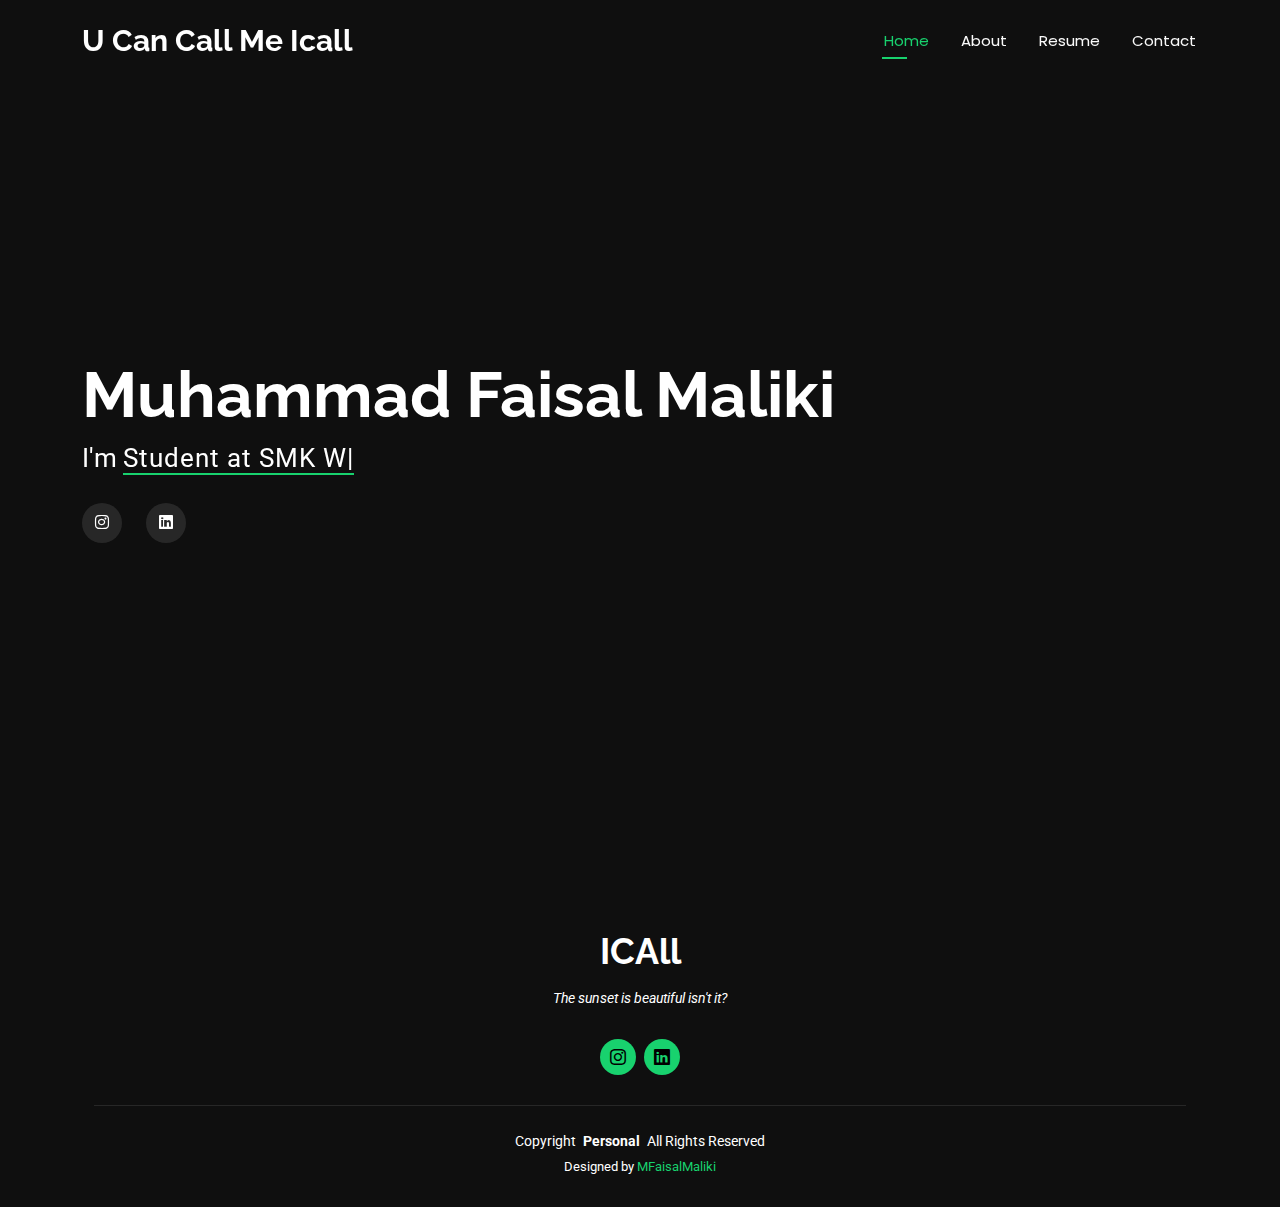
<file: index.html>
<!DOCTYPE html>
<html lang="en">

<head>
  <meta charset="utf-8">
  <meta content="width=device-width, initial-scale=1.0" name="viewport">
  <title>U Can Call Me Ical</title>
  <meta name="description" content="">
  <meta name="keywords" content="">

  <!-- Favicons -->
  <link href="assets/img/favicon.png" rel="icon">
  <link href="assets/img/apple-touch-icon.png" rel="apple-touch-icon">

  <!-- Fonts -->
  <link href="https://fonts.googleapis.com" rel="preconnect">
  <link href="https://fonts.gstatic.com" rel="preconnect" crossorigin>
  <link href="https://fonts.googleapis.com/css2?family=Roboto:ital,wght@0,100;0,300;0,400;0,500;0,700;0,900;1,100;1,300;1,400;1,500;1,700;1,900&family=Poppins:ital,wght@0,100;0,200;0,300;0,400;0,500;0,600;0,700;0,800;0,900;1,100;1,200;1,300;1,400;1,500;1,600;1,700;1,800;1,900&family=Raleway:ital,wght@0,100;0,200;0,300;0,400;0,500;0,600;0,700;0,800;0,900;1,100;1,200;1,300;1,400;1,500;1,600;1,700;1,800;1,900&display=swap" rel="stylesheet">

  <!-- Vendor CSS Files -->
  <link href="assets/vendor/bootstrap/css/bootstrap.min.css" rel="stylesheet">
  <link href="assets/vendor/bootstrap-icons/bootstrap-icons.css" rel="stylesheet">
  <link href="assets/vendor/aos/aos.css" rel="stylesheet">
  <link href="assets/vendor/swiper/swiper-bundle.min.css" rel="stylesheet">
  <link href="assets/vendor/glightbox/css/glightbox.min.css" rel="stylesheet">

  <!-- Main CSS File -->
  <link href="assets/css/main.css" rel="stylesheet">

  <!-- =======================================================
  * Template Name: Personal
  * Template URL: https://bootstrapmade.com/personal-free-resume-bootstrap-template/
  * Updated: Nov 04 2024 with Bootstrap v5.3.3
  * Author: BootstrapMade.com
  * License: https://bootstrapmade.com/license/
  ======================================================== -->
</head>

<body class="index-page">

  <header id="header" class="header d-flex align-items-center fixed-top">
    <div class="container-fluid container-xl position-relative d-flex align-items-center justify-content-between">

      <a href="index.html" class="logo d-flex align-items-center">
        <!-- Uncomment the line below if you also wish to use an image logo -->
        <!-- <img src="assets/img/logo.png" alt=""> -->
        <h1 class="sitename">U Can Call Me Icall</h1>
      </a>

      <nav id="navmenu" class="navmenu">
        <ul>
          <li><a href="index.html" class="active">Home</a></li>
          <li><a href="about.html">About</a></li>
          <li><a href="resume.html">Resume</a></li>
          <li><a href="contact.html">Contact</a></li>
        </ul>
        <i class="mobile-nav-toggle d-xl-none bi bi-list"></i>
      </nav>

    </div>
  </header>

  <main class="main">

    <!-- Hero Section -->
    <section id="hero" class="hero section dark-background">

      <div class="container" data-aos="zoom-out" data-aos-delay="100">
        <h2>Muhammad Faisal Maliki</h2>
        <p>I'm <span class="typed" data-typed-items="Designer, Developer, Freelancer, Student at SMK Wikrama Bogor, Progammer,">Student at SMK Wikrama Bogor</span><span class="typed-cursor typed-cursor--blink"></span></p>
        <div class="social-links">
          <a href="https://www.instagram.com/ical.malek/"><i class="bi bi-instagram"></i></a>
          <a href="#"><i class="bi bi-linkedin"></i></a>
        </div>
      </div>

    </section><!-- /Hero Section -->

  </main>

  <footer id="footer" class="footer dark-background">
    <div class="container">
      <h3 class="sitename">ICAll</h3>
      <p>The sunset is beautiful isn't it?</p>
      <div class="social-links d-flex justify-content-center">
        <a href="https://www.instagram.com/ical.malek/"><i class="bi bi-instagram"></i></a>
        <a href=""><i class="bi bi-linkedin"></i></a>
      </div>
      <div class="container">
        <div class="copyright">
          <span>Copyright</span> <strong class="px-1 sitename">Personal</strong> <span>All Rights Reserved</span>
        </div>
        <div class="credits">
          <!-- All the links in the footer should remain intact. -->
          <!-- You can delete the links only if you've purchased the pro version. -->
          <!-- Licensing information: https://bootstrapmade.com/license/ -->
          <!-- Purchase the pro version with working PHP/AJAX contact form: [buy-url] -->
          Designed by <a href="https://bootstrapmade.com/">MFaisalMaliki</a>
        </div>
      </div>
    </div>
  </footer>

  <!-- Scroll Top -->
  <a href="#" id="scroll-top" class="scroll-top d-flex align-items-center justify-content-center"><i class="bi bi-arrow-up-short"></i></a>

  <!-- Preloader -->
  <div id="preloader"></div>

  <!-- Vendor JS Files -->
  <script src="assets/vendor/bootstrap/js/bootstrap.bundle.min.js"></script>
  <script src="assets/vendor/php-email-form/validate.js"></script>
  <script src="assets/vendor/aos/aos.js"></script>
  <script src="assets/vendor/typed.js/typed.umd.js"></script>
  <script src="assets/vendor/purecounter/purecounter_vanilla.js"></script>
  <script src="assets/vendor/waypoints/noframework.waypoints.js"></script>
  <script src="assets/vendor/swiper/swiper-bundle.min.js"></script>
  <script src="assets/vendor/glightbox/js/glightbox.min.js"></script>
  <script src="assets/vendor/imagesloaded/imagesloaded.pkgd.min.js"></script>
  <script src="assets/vendor/isotope-layout/isotope.pkgd.min.js"></script>

  <!-- Main JS File -->
  <script src="assets/js/main.js"></script>

</body>

</html>
</file>
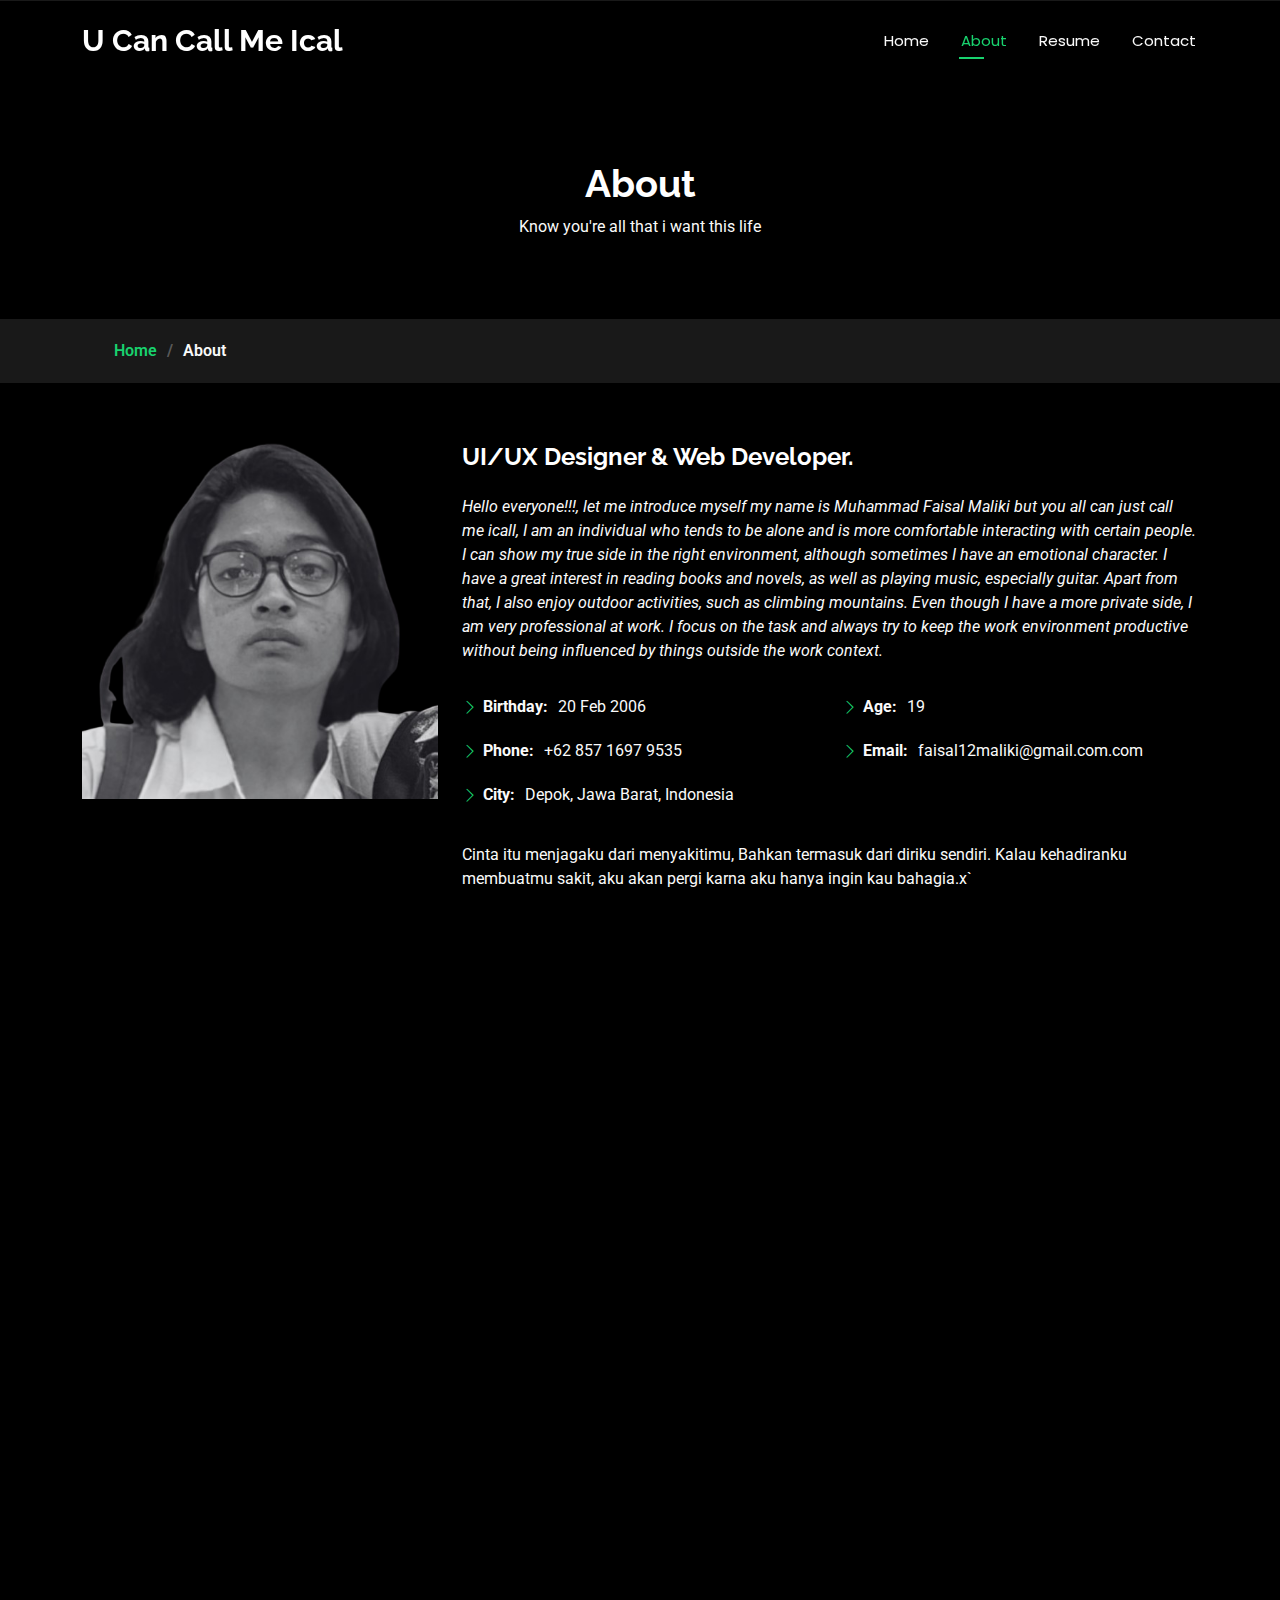
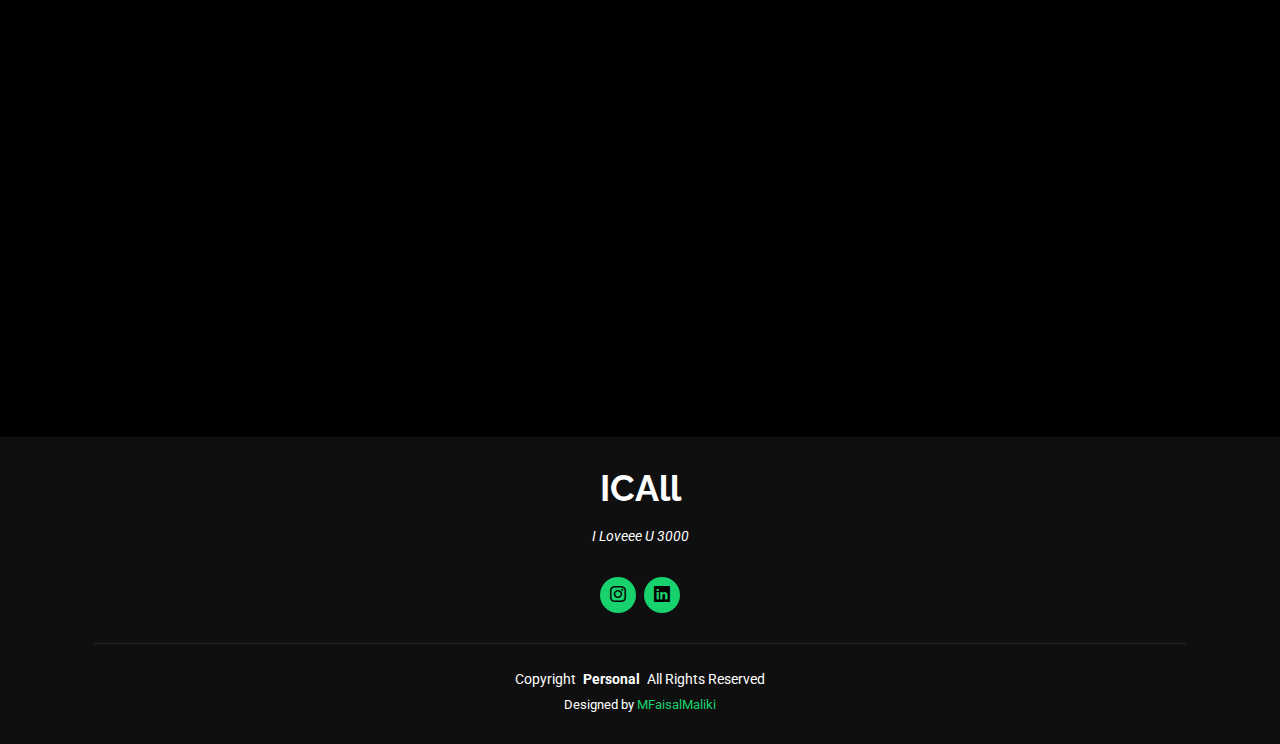
<file: about.html>
<!DOCTYPE html>
<html lang="en">

<head>
  <meta charset="utf-8">
  <meta content="width=device-width, initial-scale=1.0" name="viewport">
  <title>U Can Call Me Ical</title>
  <meta name="description" content="">
  <meta name="keywords" content="">

  <!-- Favicons -->
  <link href="assets/img/favicon.png" rel="icon">
  <link href="assets/img/apple-touch-icon.png" rel="apple-touch-icon">

  <!-- Fonts -->
  <link href="https://fonts.googleapis.com" rel="preconnect">
  <link href="https://fonts.gstatic.com" rel="preconnect" crossorigin>
  <link href="https://fonts.googleapis.com/css2?family=Roboto:ital,wght@0,100;0,300;0,400;0,500;0,700;0,900;1,100;1,300;1,400;1,500;1,700;1,900&family=Poppins:ital,wght@0,100;0,200;0,300;0,400;0,500;0,600;0,700;0,800;0,900;1,100;1,200;1,300;1,400;1,500;1,600;1,700;1,800;1,900&family=Raleway:ital,wght@0,100;0,200;0,300;0,400;0,500;0,600;0,700;0,800;0,900;1,100;1,200;1,300;1,400;1,500;1,600;1,700;1,800;1,900&display=swap" rel="stylesheet">

  <!-- Vendor CSS Files -->
  <link href="assets/vendor/bootstrap/css/bootstrap.min.css" rel="stylesheet">
  <link href="assets/vendor/bootstrap-icons/bootstrap-icons.css" rel="stylesheet">
  <link href="assets/vendor/aos/aos.css" rel="stylesheet">
  <link href="assets/vendor/swiper/swiper-bundle.min.css" rel="stylesheet">
  <link href="assets/vendor/glightbox/css/glightbox.min.css" rel="stylesheet">

  <!-- Main CSS File -->
  <link href="assets/css/main.css" rel="stylesheet">

  <!-- =======================================================
  * Template Name: Personal
  * Template URL: https://bootstrapmade.com/personal-free-resume-bootstrap-template/
  * Updated: Nov 04 2024 with Bootstrap v5.3.3
  * Author: BootstrapMade.com
  * License: https://bootstrapmade.com/license/
  ======================================================== -->
</head>

<body class="about-page">

  <header id="header" class="header d-flex align-items-center fixed-top">
    <div class="container-fluid container-xl position-relative d-flex align-items-center justify-content-between">

      <a href="index.html" class="logo d-flex align-items-center">
        <!-- Uncomment the line below if you also wish to use an image logo -->
        <!-- <img src="assets/img/logo.png" alt=""> -->
        <h1 class="sitename">U Can Call Me Ical</h1>
      </a>

      <nav id="navmenu" class="navmenu">
        <ul>
          <li><a href="index.html">Home</a></li>
          <li><a href="about.html" class="active">About</a></li>
          <li><a href="resume.html">Resume</a></li>
          <li><a href="contact.html">Contact</a></li>
        </ul>
        <i class="mobile-nav-toggle d-xl-none bi bi-list"></i>
      </nav>

    </div>
  </header>

  <main class="main">

    <!-- Page Title -->
    <div class="page-title" data-aos="fade">
      <div class="heading">
        <div class="container">
          <div class="row d-flex justify-content-center text-center">
            <div class="col-lg-8">
              <h1>About</h1>
              <p class="mb-0">Know you're all that i want this life</p>
            </div>
          </div>
        </div>
      </div>
      <nav class="breadcrumbs">
        <div class="container">
          <ol>
            <li><a href="index.html">Home</a></li>
            <li class="current">About</li>
          </ol>
        </div>
      </nav>
    </div><!-- End Page Title -->

    <!-- About Section -->
    <section id="about" class="about section">

      <div class="container" data-aos="fade-up" data-aos-delay="100">

        <div class="row gy-4 justify-content-center">
          <div class="col-lg-4">
            <img src="assets/img/apusical (2).png" class="img-fluid" alt="">
          </div>
          <div class="col-lg-8 content">
            <h2>UI/UX Designer &amp; Web Developer.</h2>
            <p class="fst-italic py-3">
              Hello everyone!!!, let me introduce myself my name is Muhammad Faisal Maliki but you all can just call me icall, I am an individual who tends to be alone and is more comfortable interacting with certain people. I can show my true side in the right environment, although sometimes I have an emotional character. I have a great interest in reading books and novels, as well as playing music, especially guitar. Apart from that, I also enjoy outdoor activities, such as climbing mountains.
              Even though I have a more private side, I am very professional at work. I focus on the task and always try to keep the work environment productive without being influenced by things outside the work context.
            </p>
            <div class="row">
              <div class="col-lg-6">
                <ul>
                  <li><i class="bi bi-chevron-right"></i> <strong>Birthday:</strong> <span>20 Feb 2006</span></li>
                  <li><i class="bi bi-chevron-right"></i> <strong>Phone:</strong> <span>+62 857 1697 9535</span></li>
                  <li><i class="bi bi-chevron-right"></i> <strong>City:</strong> <span>Depok, Jawa Barat, Indonesia</span></li>
                </ul>
              </div>
              <div class="col-lg-6">
                <ul>
                  <li><i class="bi bi-chevron-right"></i> <strong>Age:</strong> <span>19</span></li>
                  <li><i class="bi bi-chevron-right"></i> <strong>Email:</strong> <span>faisal12maliki@gmail.com.com</span></li>
                </ul>
              </div>
            </div>
            <p class="py-3">
              Cinta itu menjagaku dari menyakitimu, Bahkan termasuk dari diriku sendiri. Kalau kehadiranku membuatmu sakit, aku akan pergi karna aku hanya ingin kau bahagia.x`
            </p>
          </div>
        </div>

      </div>

    </section><!-- /About Section -->

    <!-- Stats Section -->
    <section id="stats" class="stats section">

      <div class="container" data-aos="fade-up" data-aos-delay="100">

        <div class="row gy-4">

          <!-- <div class="col-lg-3 col-md-6 d-flex flex-column align-items-center">
            <i class="bi bi-emoji-smile"></i>
            <div class="stats-item">
              <span data-purecounter-start="0" data-purecounter-end="232" data-purecounter-duration="1" class="purecounter"></span>
              <p>Happy Clients</p>
            </div>
          </div>End Stats Item -->

          <!-- <div class="col-lg-3 col-md-6 d-flex flex-column align-items-center">
            <i class="bi bi-journal-richtext"></i>
            <div class="stats-item">
              <span data-purecounter-start="0" data-purecounter-end="521" data-purecounter-duration="1" class="purecounter"></span>
              <p>Projects</p>
            </div>
          </div>End Stats Item -->

          <!-- <div class="col-lg-3 col-md-6 d-flex flex-column align-items-center">
            <i class="bi bi-headset"></i>
            <div class="stats-item">
              <span data-purecounter-start="0" data-purecounter-end="1463" data-purecounter-duration="1" class="purecounter"></span>
              <p>Hours Of Support</p>
            </div>
          </div>End Stats Item -->

          <!-- <div class="col-lg-3 col-md-6 d-flex flex-column align-items-center">
            <i class="bi bi-people"></i>
            <div class="stats-item">
              <span data-purecounter-start="0" data-purecounter-end="15" data-purecounter-duration="1" class="purecounter"></span>
              <p>Hard Workers</p>
            </div>
          </div>End Stats Item -->
        </div>

      </div>

    </section><!-- /Stats Section -->

    <!-- Skills Section -->
    <section id="skills" class="skills section">

      <!-- Section Title -->
      <div class="container section-title" data-aos="fade-up">
        <h2>Skills</h2>
        <div><span>My</span> <span class="description-title">Skills</span></div>
      </div><!-- End Section Title -->

      <div class="container" data-aos="fade-up" data-aos-delay="100">

        <div class="row skills-content skills-animation">

          <div class="col-lg-6">

            <div class="progress">
              <span class="skill"><span>HTML</span> <i class="val">100%</i></span>
              <div class="progress-bar-wrap">
                <div class="progress-bar" role="progressbar" aria-valuenow="100" aria-valuemin="0" aria-valuemax="100"></div>
              </div>
            </div><!-- End Skills Item -->

            <div class="progress">
              <span class="skill"><span>CSS</span> <i class="val">95%</i></span>
              <div class="progress-bar-wrap">
                <div class="progress-bar" role="progressbar" aria-valuenow="90" aria-valuemin="0" aria-valuemax="100"></div>
              </div>
            </div><!-- End Skills Item -->

            <div class="progress">
              <span class="skill"><span>JavaScript</span> <i class="val">70%</i></span>
              <div class="progress-bar-wrap">
                <div class="progress-bar" role="progressbar" aria-valuenow="75" aria-valuemin="0" aria-valuemax="100"></div>
              </div>
            </div><!-- End Skills Item -->

          </div>

          <div class="col-lg-6">

            <div class="progress">
              <span class="skill"><span>Design</span> <i class="val">75%</i></span>
              <div class="progress-bar-wrap">
                <div class="progress-bar" role="progressbar" aria-valuenow="80" aria-valuemin="0" aria-valuemax="100"></div>
              </div>
            </div><!-- End Skills Item -->

            <div class="progress">
              <span class="skill"><span>PHP</span> <i class="val">80%</i></span>
              <div class="progress-bar-wrap">
                <div class="progress-bar" role="progressbar" aria-valuenow="90" aria-valuemin="0" aria-valuemax="100"></div>
              </div>
            </div><!-- End Skills Item -->

            <div class="progress">
              <span class="skill"><span>Laravel</span> <i class="val">65%</i></span>
              <div class="progress-bar-wrap">
                <div class="progress-bar" role="progressbar" aria-valuenow="55" aria-valuemin="0" aria-valuemax="100"></div>
              </div>
            </div><!-- End Skills Item -->

          </div>

        </div>

      </div>

    </section><!-- /Skills Section -->

    <!-- Interests Section -->
    <section id="interests" class="interests section">

      <!-- Section Title -->
      <div class="container section-title" data-aos="fade-up">
        <h2>Features</h2>
        <div><span>I'm</span> <span class="description-title">interested in</span></div>
      </div><!-- End Section Title -->

      <div class="container">

        <div class="row gy-4">

          <!-- <div class="col-lg-3 col-md-4" data-aos="fade-up" data-aos-delay="100">
            <div class="features-item">
              <i class="bi bi-eye" style="color: #ffbb2c;"></i>
              <h3><a href="" class="stretched-link">Lorem Ipsum</a></h3>
            </div>
          </div>End Feature Item -->

          <div class="col-lg-3 col-md-4" data-aos="fade-up" data-aos-delay="200">
            <div class="features-item">
              <i class="bi bi-infinity" style="color: #5578ff;"></i>
              <h3><a href="" class="stretched-link">Sleeping</a></h3>
            </div>
          </div><!-- End Feature Item -->

          <div class="col-lg-3 col-md-4" data-aos="fade-up" data-aos-delay="300">
            <div class="features-item">
              <i class="bi bi-mortarboard" style="color: #e80368;"></i>
              <h3><a href="" class="stretched-link">Read Books</a></h3>
            </div>
          </div><!-- End Feature Item -->

          <!-- <div class="col-lg-3 col-md-4" data-aos="fade-up" data-aos-delay="400">
            <div class="features-item">
              <i class="bi bi-nut" style="color: #e361ff;"></i>
              <h3><a href="" class="stretched-link">Magni Dolores</a></h3>
            </div>
          </div>End Feature Item -->

          <div class="col-lg-3 col-md-4" data-aos="fade-up" data-aos-delay="500">
            <div class="features-item">
              <i class="bi bi-shuffle" style="color: #47aeff;"></i>
              <h3><a href="" class="stretched-link">Problem Solving</a></h3>
            </div>
          </div><!-- End Feature Item -->

          <div class="col-lg-3 col-md-4" data-aos="fade-up" data-aos-delay="600">
            <div class="features-item">
              <i class="bi bi-star" style="color: #ffa76e;"></i>
              <h3><a href="" class="stretched-link">Make Poetry</a></h3>
            </div>
          </div><!-- End Feature Item -->

          <div class="col-lg-3 col-md-4" data-aos="fade-up" data-aos-delay="700">
            <div class="features-item">
              <i class="bi bi-x-diamond" style="color: #11dbcf;"></i>
              <h3><a href="" class="stretched-link">Alone</a></h3>
            </div>
          </div><!-- End Feature Item -->

          <div class="col-lg-3 col-md-4" data-aos="fade-up" data-aos-delay="800">
            <div class="features-item">
              <i class="bi bi-camera-video" style="color: #4233ff;"></i>
              <h3><a href="" class="stretched-link">listening to music</a></h3>
            </div>
          </div><!-- End Feature Item -->

          <div class="col-lg-3 col-md-4" data-aos="fade-up" data-aos-delay="900">
            <div class="features-item">
              <i class="bi bi-command" style="color: #b2904f;"></i>
              <h3><a href="" class="stretched-link">Playing Games</a></h3>
            </div>
          </div><!-- End Feature Item -->

          <div class="col-lg-3 col-md-4" data-aos="fade-up" data-aos-delay="1000">
            <div class="features-item">
              <i class="bi bi-dribbble" style="color: #b20969;"></i>
              <h3><a href="" class="stretched-link">Sport</a></h3>
            </div>
          </div><!-- End Feature Item -->

          <!-- <div class="col-lg-3 col-md-4" data-aos="fade-up" data-aos-delay="1100">
            <div class="features-item">
              <i class="bi bi-activity" style="color: #ff5828;"></i>
              <h3><a href="" class="stretched-link">Verdo Park</a></h3>
            </div>
          </div>End Feature Item -->

          <!-- <div class="col-lg-3 col-md-4" data-aos="fade-up" data-aos-delay="1200">
            <div class="features-item">
              <i class="bi bi-brightness-high" style="color: #29cc61;"></i>
              <h3><a href="" class="stretched-link">Flavor Nivelanda</a></h3>
            </div>
          </div>End Feature Item -->

        </div>

      </div>

    </section><!-- /Interests Section -->

    <!-- Testimonials Section -->
    <section id="testimonials" class="testimonials section">

      <!-- Section Title -->
      <!-- <div class="container section-title" data-aos="fade-up">
        <h2>Testimonials</h2>
        <div><span>Check my</span> <span class="description-title">Testimonials</span></div>
      </div>End Section Title -->

      <div class="container" data-aos="fade-up" data-aos-delay="100">

        <div class="swiper init-swiper" data-speed="600" data-delay="5000">
          <script type="application/json" class="swiper-config">
            {
              "loop": true,
              "speed": 600,
              "autoplay": {
                "delay": 5000
              },
              "slidesPerView": "auto",
              "pagination": {
                "el": ".swiper-pagination",
                "type": "bullets",
                "clickable": true
              },
              "breakpoints": {
                "320": {
                  "slidesPerView": 1,
                  "spaceBetween": 40
                },
                "1200": {
                  "slidesPerView": 3,
                  "spaceBetween": 20
                }
              }
            }
          </script>
          <div class="swiper-wrapper">

            <!-- <div class="swiper-slide">
              <div class="testimonial-item" "="">
            <p>
              <i class=" bi bi-quote quote-icon-left"></i>
                <span>Proin iaculis purus consequat sem cure digni ssim donec porttitora entum suscipit rhoncus. Accusantium quam, ultricies eget id, aliquam eget nibh et. Maecen aliquam, risus at semper.</span>
                <i class="bi bi-quote quote-icon-right"></i>
                </p>
                <img src="assets/img/testimonials/testimonials-1.jpg" class="testimonial-img" alt="">
                <h3>Saul Goodman</h3>
                <h4>Ceo &amp; Founder</h4>
              </div>
            </div>End testimonial item -->

            <!-- <div class="swiper-slide">
              <div class="testimonial-item">
                <p>
                  <i class="bi bi-quote quote-icon-left"></i>
                  <span>Export tempor illum tamen malis malis eram quae irure esse labore quem cillum quid malis quorum velit fore eram velit sunt aliqua noster fugiat irure amet legam anim culpa.</span>
                  <i class="bi bi-quote quote-icon-right"></i>
                </p>
                <img src="assets/img/testimonials/testimonials-2.jpg" class="testimonial-img" alt="">
                <h3>Sara Wilsson</h3>
                <h4>Designer</h4>
              </div>
            </div>End testimonial item -->

            <!-- <div class="swiper-slide">
              <div class="testimonial-item">
                <p>
                  <i class="bi bi-quote quote-icon-left"></i>
                  <span>Enim nisi quem export duis labore cillum quae magna enim sint quorum nulla quem veniam duis minim tempor labore quem eram duis noster aute amet eram fore quis sint minim.</span>
                  <i class="bi bi-quote quote-icon-right"></i>
                </p>
                <img src="assets/img/testimonials/testimonials-3.jpg" class="testimonial-img" alt="">
                <h3>Jena Karlis</h3>
                <h4>Store Owner</h4>
              </div>
            </div>End testimonial item -->

            <!-- <div class="swiper-slide">
              <div class="testimonial-item">
                <p>
                  <i class="bi bi-quote quote-icon-left"></i>
                  <span>Fugiat enim eram quae cillum dolore dolor amet nulla culpa multos export minim fugiat dolor enim duis veniam ipsum anim magna sunt elit fore quem dolore labore illum veniam.</span>
                  <i class="bi bi-quote quote-icon-right"></i>
                </p>
                <img src="assets/img/testimonials/testimonials-4.jpg" class="testimonial-img" alt="">
                <h3>Matt Brandon</h3>
                <h4>Freelancer</h4>
              </div>
            </div>End testimonial item -->

            <!-- <div class="swiper-slide">
              <div class="testimonial-item">
                <p>
                  <i class="bi bi-quote quote-icon-left"></i>
                  <span>Quis quorum aliqua sint quem legam fore sunt eram irure aliqua veniam tempor noster veniam sunt culpa nulla illum cillum fugiat legam esse veniam culpa fore nisi cillum quid.</span>
                  <i class="bi bi-quote quote-icon-right"></i>
                </p>
                <img src="assets/img/testimonials/testimonials-5.jpg" class="testimonial-img" alt="">
                <h3>John Larson</h3>
                <h4>Entrepreneur</h4>
              </div>
            </div>End testimonial item -->

          </div>
          <div class="swiper-pagination"></div>
        </div>

      </div>

    </section><!-- /Testimonials Section -->

  </main>

  <footer id="footer" class="footer dark-background">
    <div class="container">
      <h3 class="sitename">ICAll</h3>
      <p>I Loveee U 3000</p>
      <div class="social-links d-flex justify-content-center">
        <a href="https://www.instagram.com/ical.malek/"><i class="bi bi-instagram"></i></a>
        <a href=""><i class="bi bi-linkedin"></i></a>
      </div>
      <div class="container">
        <div class="copyright">
          <span>Copyright</span> <strong class="px-1 sitename">Personal</strong> <span>All Rights Reserved</span>
        </div>
        <div class="credits">
          <!-- All the links in the footer should remain intact. -->
          <!-- You can delete the links only if you've purchased the pro version. -->
          <!-- Licensing information: https://bootstrapmade.com/license/ -->
          <!-- Purchase the pro version with working PHP/AJAX contact form: [buy-url] -->
          Designed by <a href="https://bootstrapmade.com/">MFaisalMaliki</a>
        </div>
      </div>
    </div>
  </footer>

  <!-- Scroll Top -->
  <a href="#" id="scroll-top" class="scroll-top d-flex align-items-center justify-content-center"><i class="bi bi-arrow-up-short"></i></a>

  <!-- Preloader -->
  <div id="preloader"></div>

  <!-- Vendor JS Files -->
  <script src="assets/vendor/bootstrap/js/bootstrap.bundle.min.js"></script>
  <script src="assets/vendor/php-email-form/validate.js"></script>
  <script src="assets/vendor/aos/aos.js"></script>
  <script src="assets/vendor/typed.js/typed.umd.js"></script>
  <script src="assets/vendor/purecounter/purecounter_vanilla.js"></script>
  <script src="assets/vendor/waypoints/noframework.waypoints.js"></script>
  <script src="assets/vendor/swiper/swiper-bundle.min.js"></script>
  <script src="assets/vendor/glightbox/js/glightbox.min.js"></script>
  <script src="assets/vendor/imagesloaded/imagesloaded.pkgd.min.js"></script>
  <script src="assets/vendor/isotope-layout/isotope.pkgd.min.js"></script>

  <!-- Main JS File -->
  <script src="assets/js/main.js"></script>

</body>

</html>
</file>
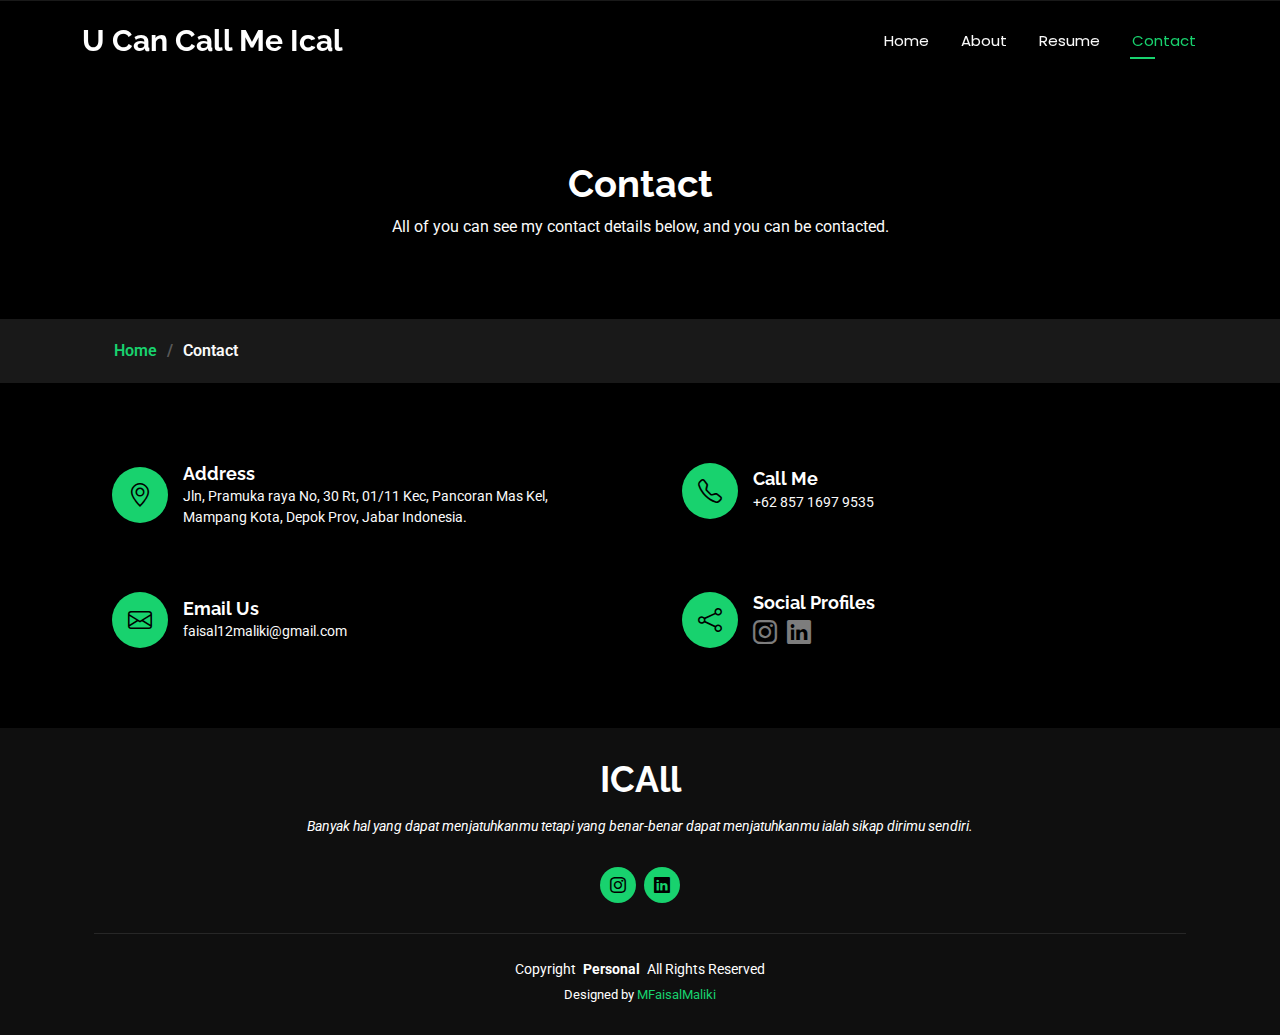
<file: contact.html>
<!DOCTYPE html>
<html lang="en">

<head>
  <meta charset="utf-8">
  <meta content="width=device-width, initial-scale=1.0" name="viewport">
  <title>U Can Call Me Ical</title>
  <meta name="description" content="">
  <meta name="keywords" content="">

  <!-- Favicons -->
  <link href="assets/img/favicon.png" rel="icon">
  <link href="assets/img/apple-touch-icon.png" rel="apple-touch-icon">

  <!-- Fonts -->
  <link href="https://fonts.googleapis.com" rel="preconnect">
  <link href="https://fonts.gstatic.com" rel="preconnect" crossorigin>
  <link href="https://fonts.googleapis.com/css2?family=Roboto:ital,wght@0,100;0,300;0,400;0,500;0,700;0,900;1,100;1,300;1,400;1,500;1,700;1,900&family=Poppins:ital,wght@0,100;0,200;0,300;0,400;0,500;0,600;0,700;0,800;0,900;1,100;1,200;1,300;1,400;1,500;1,600;1,700;1,800;1,900&family=Raleway:ital,wght@0,100;0,200;0,300;0,400;0,500;0,600;0,700;0,800;0,900;1,100;1,200;1,300;1,400;1,500;1,600;1,700;1,800;1,900&display=swap" rel="stylesheet">

  <!-- Vendor CSS Files -->
  <link href="assets/vendor/bootstrap/css/bootstrap.min.css" rel="stylesheet">
  <link href="assets/vendor/bootstrap-icons/bootstrap-icons.css" rel="stylesheet">
  <link href="assets/vendor/aos/aos.css" rel="stylesheet">
  <link href="assets/vendor/swiper/swiper-bundle.min.css" rel="stylesheet">
  <link href="assets/vendor/glightbox/css/glightbox.min.css" rel="stylesheet">

  <!-- Main CSS File -->
  <link href="assets/css/main.css" rel="stylesheet">

  <!-- =======================================================
  * Template Name: Personal
  * Template URL: https://bootstrapmade.com/personal-free-resume-bootstrap-template/
  * Updated: Nov 04 2024 with Bootstrap v5.3.3
  * Author: BootstrapMade.com
  * License: https://bootstrapmade.com/license/
  ======================================================== -->
</head>

<body class="contact-page">

  <header id="header" class="header d-flex align-items-center fixed-top">
    <div class="container-fluid container-xl position-relative d-flex align-items-center justify-content-between">

      <a href="index.html" class="logo d-flex align-items-center">
        <!-- Uncomment the line below if you also wish to use an image logo -->
        <!-- <img src="assets/img/logo.png" alt=""> -->
        <h1 class="sitename">U Can Call Me Ical</h1>
      </a>

      <nav id="navmenu" class="navmenu">
        <ul>
          <li><a href="index.html">Home</a></li>
          <li><a href="about.html">About</a></li>
          <li><a href="resume.html">Resume</a></li>
          <li><a href="contact.html" class="active">Contact</a></li>
        </ul>
        <i class="mobile-nav-toggle d-xl-none bi bi-list"></i>
      </nav>

    </div>
  </header>

  <main class="main">

    <!-- Page Title -->
    <div class="page-title" data-aos="fade">
      <div class="heading">
        <div class="container">
          <div class="row d-flex justify-content-center text-center">
            <div class="col-lg-8">
              <h1>Contact</h1>
              <p class="mb-0">All of you can see my contact details below, and you can be contacted.</p>
            </div>
          </div>
        </div>
      </div>
      <nav class="breadcrumbs">
        <div class="container">
          <ol>
            <li><a href="index.html">Home</a></li>
            <li class="current">Contact</li>
          </ol>
        </div>
      </nav>
    </div><!-- End Page Title -->

    <!-- Contact Section -->
    <section id="contact" class="contact section">

      <div class="container" data-aos="fade-up" data-aos-delay="100">

        <div class="row gy-4">

          <div class="col-md-6">
            <div class="info-item d-flex align-items-center" data-aos="fade-up" data-aos-delay="200">
              <i class="icon bi bi-geo-alt flex-shrink-0"></i>
              <div>
                <h3>Address</h3>
                <p>Jln, Pramuka raya No, 30 Rt, 01/11 Kec, Pancoran Mas Kel, Mampang Kota, Depok Prov, Jabar Indonesia.</p>
              </div>
            </div>
          </div><!-- End Info Item -->

          <div class="col-md-6">
            <div class="info-item d-flex align-items-center" data-aos="fade-up" data-aos-delay="300">
              <i class="icon bi bi-telephone flex-shrink-0"></i>
              <div>
                <h3>Call Me</h3>
                <p>+62 857 1697 9535</p>
              </div>
            </div>
          </div><!-- End Info Item -->

          <div class="col-md-6">
            <div class="info-item d-flex align-items-center" data-aos="fade-up" data-aos-delay="400">
              <i class="icon bi bi-envelope flex-shrink-0"></i>
              <div>
                <h3>Email Us</h3>
                <p>faisal12maliki@gmail.com</p>
              </div>
            </div>
          </div><!-- End Info Item -->

          <div class="col-md-6">
            <div class="info-item d-flex align-items-center" data-aos="fade-up" data-aos-delay="500">
              <i class="icon bi bi-share flex-shrink-0"></i>
              <div>
                <h3>Social Profiles</h3>
                <div class="social-links">
                  <a href="https://www.instagram.com/ical.malek/"><i class="bi bi-instagram"></i></a>
                  <a href="#"><i class="bi bi-linkedin"></i></a>
                </div>
              </div>
            </div>
          </div><!-- End Info Item -->

        </div>

        <!-- <form action="forms/contact.php" method="post" class="php-email-form" data-aos="fade-up" data-aos-delay="600">
          <div class="row gy-4">

            <div class="col-md-6">
              <input type="text" name="name" class="form-control" placeholder="Your Name" required="">
            </div>

            <div class="col-md-6 ">
              <input type="email" class="form-control" name="email" placeholder="Your Email" required="">
            </div>

            <div class="col-md-12">
              <input type="text" class="form-control" name="subject" placeholder="Subject" required="">
            </div>

            <div class="col-md-12">
              <textarea class="form-control" name="message" rows="6" placeholder="Message" required=""></textarea>
            </div> -->

            <!-- <div class="col-md-12 text-center">
              <div class="loading">Loading</div>
              <div class="error-message"></div>
              <div class="sent-message">Your message has been sent. Thank you!</div>

              <button type="submit">Send Message</button>
            </div> -->

          </div>
        </form><!-- End Contact Form -->

      </div>

    </section><!-- /Contact Section -->

  </main>

  <footer id="footer" class="footer dark-background">
    <div class="container">
      <h3 class="sitename">ICAll</h3>
      <p>Banyak hal yang dapat menjatuhkanmu tetapi yang benar-benar dapat menjatuhkanmu ialah sikap dirimu sendiri.</p>
      <div class="social-links d-flex justify-content-center">
        <a href="https://www.instagram.com/ical.malek/"><i class="bi bi-instagram"></i></a>
        <a href=""><i class="bi bi-linkedin"></i></a>
      </div>
      <div class="container">
        <div class="copyright">
          <span>Copyright</span> <strong class="px-1 sitename">Personal</strong> <span>All Rights Reserved</span>
        </div>
        <div class="credits">
          <!-- All the links in the footer should remain intact. -->
          <!-- You can delete the links only if you've purchased the pro version. -->
          <!-- Licensing information: https://bootstrapmade.com/license/ -->
          <!-- Purchase the pro version with working PHP/AJAX contact form: [buy-url] -->
          Designed by <a href="https://bootstrapmade.com/">MFaisalMaliki</a>
        </div>
      </div>
    </div>
  </footer>

  <!-- Scroll Top -->
  <a href="#" id="scroll-top" class="scroll-top d-flex align-items-center justify-content-center"><i class="bi bi-arrow-up-short"></i></a>

  <!-- Preloader -->
  <div id="preloader"></div>

  <!-- Vendor JS Files -->
  <script src="assets/vendor/bootstrap/js/bootstrap.bundle.min.js"></script>
  <script src="assets/vendor/php-email-form/validate.js"></script>
  <script src="assets/vendor/aos/aos.js"></script>
  <script src="assets/vendor/typed.js/typed.umd.js"></script>
  <script src="assets/vendor/purecounter/purecounter_vanilla.js"></script>
  <script src="assets/vendor/waypoints/noframework.waypoints.js"></script>
  <script src="assets/vendor/swiper/swiper-bundle.min.js"></script>
  <script src="assets/vendor/glightbox/js/glightbox.min.js"></script>
  <script src="assets/vendor/imagesloaded/imagesloaded.pkgd.min.js"></script>
  <script src="assets/vendor/isotope-layout/isotope.pkgd.min.js"></script>

  <!-- Main JS File -->
  <script src="assets/js/main.js"></script>

</body>

</html>
</file>
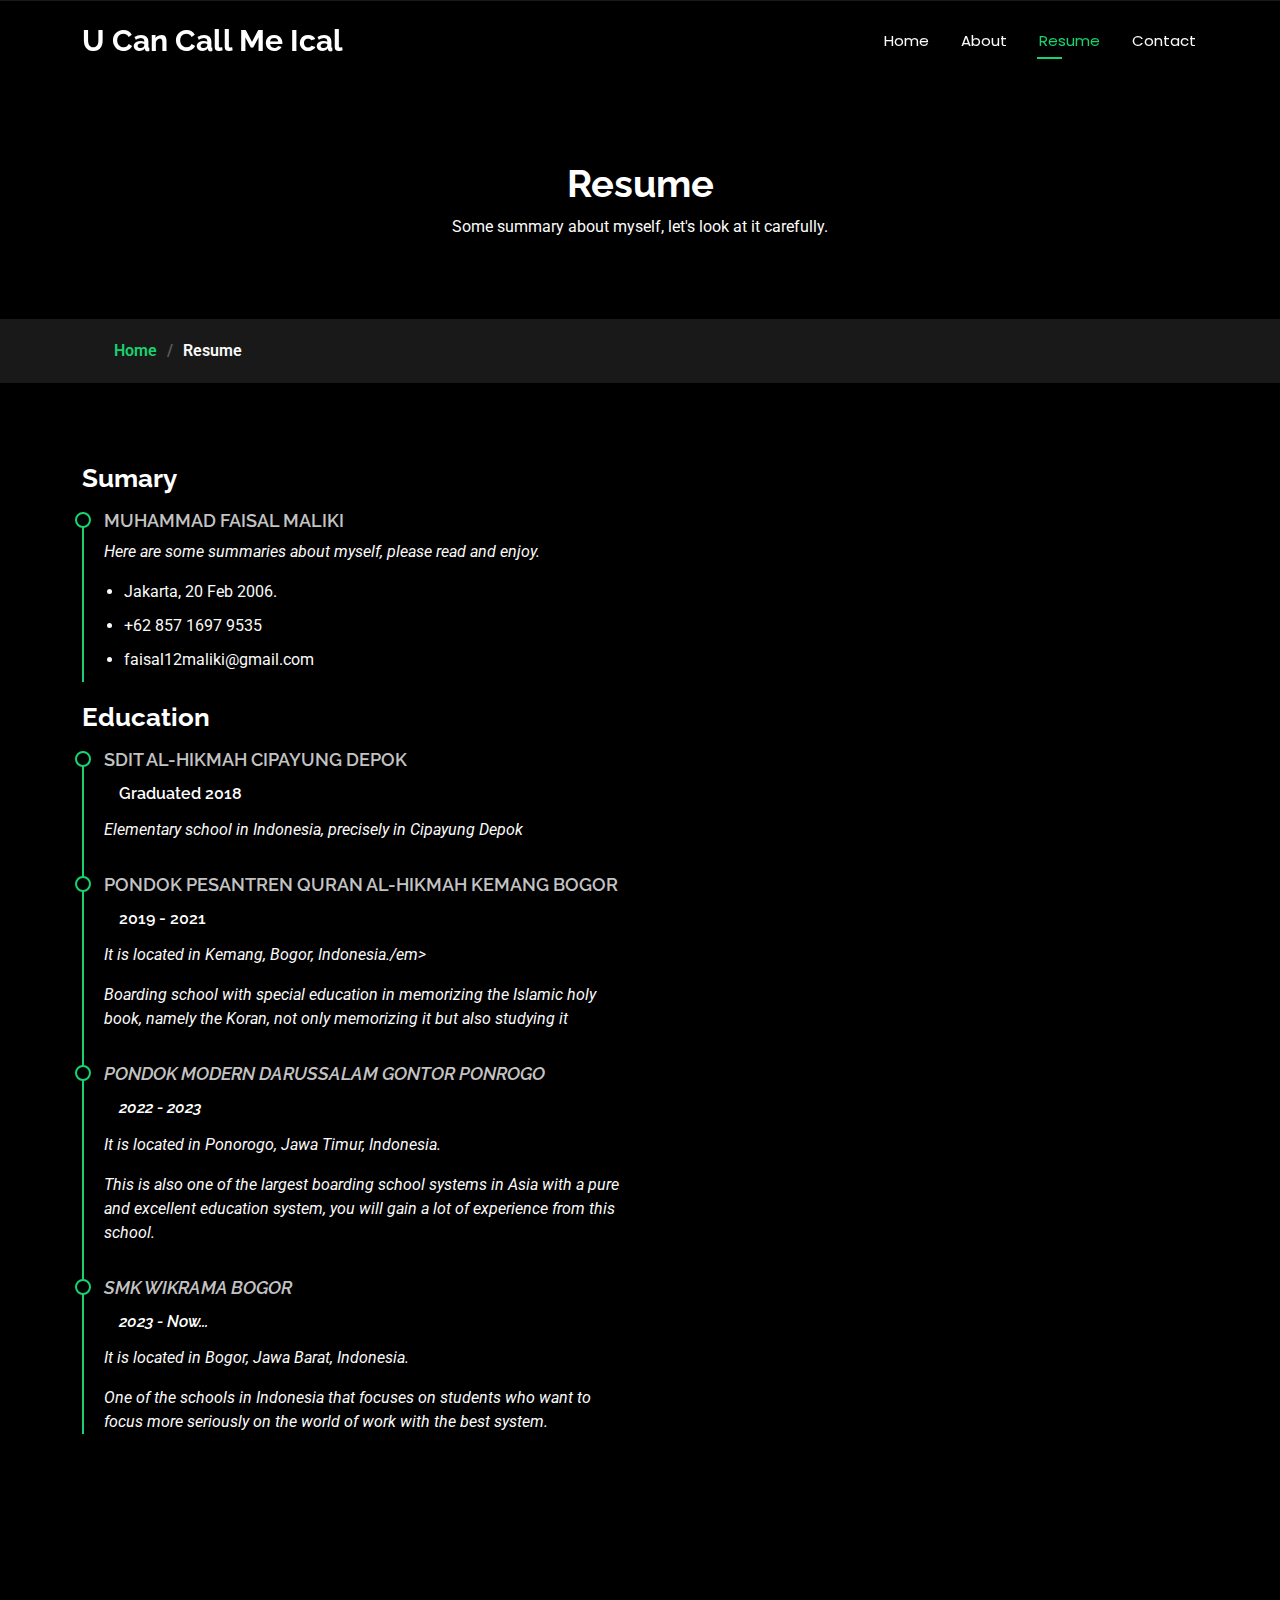
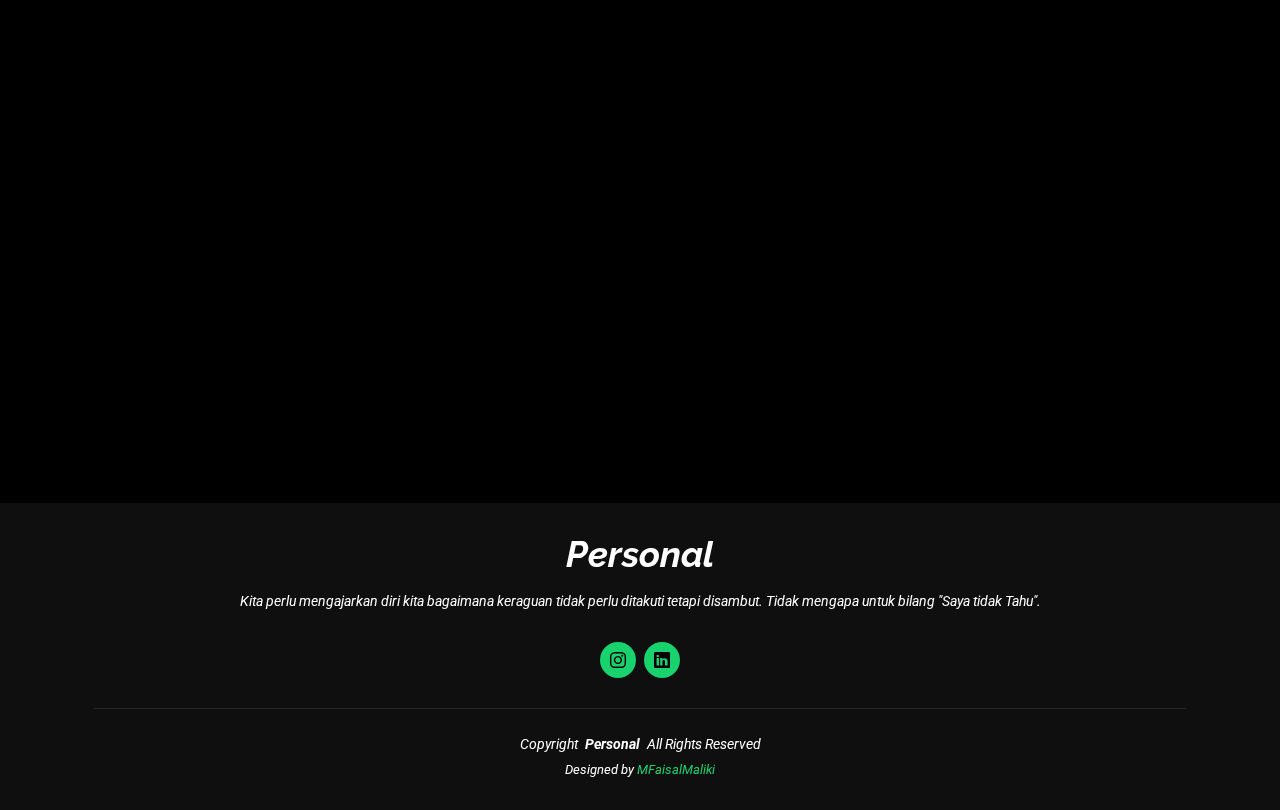
<file: resume.html>
<!DOCTYPE html>
<html lang="en">

<head>
  <meta charset="utf-8">
  <meta content="width=device-width, initial-scale=1.0" name="viewport">
  <title>U Can Call Me Ical</title>
  <meta name="description" content="">
  <meta name="keywords" content="">

  <!-- Favicons -->
  <link href="assets/img/favicon.png" rel="icon">
  <link href="assets/img/apple-touch-icon.png" rel="apple-touch-icon">

  <!-- Fonts -->
  <link href="https://fonts.googleapis.com" rel="preconnect">
  <link href="https://fonts.gstatic.com" rel="preconnect" crossorigin>
  <link href="https://fonts.googleapis.com/css2?family=Roboto:ital,wght@0,100;0,300;0,400;0,500;0,700;0,900;1,100;1,300;1,400;1,500;1,700;1,900&family=Poppins:ital,wght@0,100;0,200;0,300;0,400;0,500;0,600;0,700;0,800;0,900;1,100;1,200;1,300;1,400;1,500;1,600;1,700;1,800;1,900&family=Raleway:ital,wght@0,100;0,200;0,300;0,400;0,500;0,600;0,700;0,800;0,900;1,100;1,200;1,300;1,400;1,500;1,600;1,700;1,800;1,900&display=swap" rel="stylesheet">

  <!-- Vendor CSS Files -->
  <link href="assets/vendor/bootstrap/css/bootstrap.min.css" rel="stylesheet">
  <link href="assets/vendor/bootstrap-icons/bootstrap-icons.css" rel="stylesheet">
  <link href="assets/vendor/aos/aos.css" rel="stylesheet">
  <link href="assets/vendor/swiper/swiper-bundle.min.css" rel="stylesheet">
  <link href="assets/vendor/glightbox/css/glightbox.min.css" rel="stylesheet">

  <!-- Main CSS File -->
  <link href="assets/css/main.css" rel="stylesheet">

  <!-- =======================================================
  * Template Name: Personal
  * Template URL: https://bootstrapmade.com/personal-free-resume-bootstrap-template/
  * Updated: Nov 04 2024 with Bootstrap v5.3.3
  * Author: BootstrapMade.com
  * License: https://bootstrapmade.com/license/
  ======================================================== -->
</head>

<body class="resume-page">

  <header id="header" class="header d-flex align-items-center fixed-top">
    <div class="container-fluid container-xl position-relative d-flex align-items-center justify-content-between">

      <a href="index.html" class="logo d-flex align-items-center">
        <!-- Uncomment the line below if you also wish to use an image logo -->
        <!-- <img src="assets/img/logo.png" alt=""> -->
        <h1 class="sitename">U Can Call Me Ical</h1>
      </a>

      <nav id="navmenu" class="navmenu">
        <ul>
          <li><a href="index.html">Home</a></li>
          <li><a href="about.html">About</a></li>
          <li><a href="resume.html" class="active">Resume</a></li>
          <li><a href="contact.html">Contact</a></li>
        </ul>
        <i class="mobile-nav-toggle d-xl-none bi bi-list"></i>
      </nav>

    </div>
  </header>

  <main class="main">

    <!-- Page Title -->
    <div class="page-title" data-aos="fade">
      <div class="heading">
        <div class="container">
          <div class="row d-flex justify-content-center text-center">
            <div class="col-lg-8">
              <h1>Resume</h1>
              <p class="mb-0">Some summary about myself, let's look at it carefully.</p>
            </div>
          </div>
        </div>
      </div>
      <nav class="breadcrumbs">
        <div class="container">
          <ol>
            <li><a href="index.html">Home</a></li>
            <li class="current">Resume</li>
          </ol>
        </div>
      </nav>
    </div><!-- End Page Title -->

    <!-- Resume Section -->
    <section id="resume" class="resume section">

      <div class="container">

        <div class="row">

          <div class="col-lg-6" data-aos="fade-up" data-aos-delay="100">
            <h3 class="resume-title">Sumary</h3>

            <div class="resume-item pb-0">
              <h4>Muhammad Faisal Maliki</h4>
              <p><em>Here are some summaries about myself, please read and enjoy.</em></p>
              <ul>
                <li>Jakarta, 20 Feb 2006.</li>
                <li>+62 857 1697 9535</li>
                <li>faisal12maliki@gmail.com</li>
              </ul>
            </div><!-- Edn Resume Item -->

            <h3 class="resume-title">Education</h3>
            <div class="resume-item">
              <h4>SDIT Al-Hikmah Cipayung Depok</h4>
              <h5>Graduated 2018</h5>
              <p><em>Elementary school in Indonesia, precisely in Cipayung Depok</em></p>
            </div><!-- Edn Resume Item -->

            <div class="resume-item">
              <h4>Pondok Pesantren Quran Al-Hikmah Kemang Bogor</h4>
              <h5>2019 - 2021</h5>
              <p><em>It is located in Kemang, Bogor, Indonesia./em></p>
              <p>Boarding school with special education in memorizing the Islamic holy book, namely the Koran, not only memorizing it but also studying it</p>
            </div><!-- Edn Resume Item -->

            <div class="resume-item">
              <h4>Pondok Modern Darussalam Gontor Ponrogo</h4>
              <h5>2022 - 2023</h5>
              <p>It is located in Ponorogo, Jawa Timur, Indonesia.</p>
              <p>This is also one of the largest boarding school systems in Asia with a pure and excellent education system, you will gain a lot of experience from this school.</p>
            </div><!-- Edn Resume Item -->

            <div class="resume-item">
              <h4>SMK Wikrama Bogor</h4>
              <h5>2023 - Now...</h5>
              <p>It is located in Bogor, Jawa Barat, Indonesia.</p>
              <p>One of the schools in Indonesia that focuses on students who want to focus more seriously on the world of work with the best system.</p>
            </div><!-- Edn Resume Item -->

          </div>

          <div class="col-lg-6" data-aos="fade-up" data-aos-delay="200">
            <h3 class="resume-title">Professional Experience</h3>
            <div class="resume-item">
              <h4>Create a Web Portfolio</h4>
              <p><em>Since entering SMK Wikrama Bogor</em></p>
            </div><!-- Edn Resume Item -->

            <div class="resume-item">
              <h4>Education and Development</h4>
              <h5>2020 - 2023</h5>
              <p><em>Educate underclassmen in the rayon with a 24 hour system, managing various individual characters and backgrounds.</em></p>
            </div><!-- Edn Resume Item -->

            <div class="resume-item">
              <h4>Projects and Certifications</h4>
              <p><em>Completed various projects such as calculators, pharmacy websites using Laravel, and library book lending systems. Obtained certification from Dicoding, several certificates from Microsoft related to IT, and reached Platinum level at Ratatype.</em></p>
            </div><!-- Edn Resume Item -->

            <div class="resume-item">
              <h4>Public Speaking Specialist</h4>
              <h5>2019 - 2023</h5>
              <p><em>Participate in various public speaking activities to hone your communication skills and confidence in speaking in public.</em></p>
            </div><!-- Edn Resume Item -->

          </div>

        </div>

      </div>

    </section><!-- /Resume Section -->

  </main>

  <footer id="footer" class="footer dark-background">
    <div class="container">
      <h3 class="sitename">Personal</h3>
      <p>Kita perlu mengajarkan diri kita bagaimana keraguan tidak perlu ditakuti tetapi disambut. Tidak mengapa untuk bilang "Saya tidak Tahu".</p>
      <div class="social-links d-flex justify-content-center">
        <a href="https://www.instagram.com/ical.malek/"><i class="bi bi-instagram"></i></a>
        <a href=""><i class="bi bi-linkedin"></i></a>
      </div>
      <div class="container">
        <div class="copyright">
          <span>Copyright</span> <strong class="px-1 sitename">Personal</strong> <span>All Rights Reserved</span>
        </div>
        <div class="credits">
          <!-- All the links in the footer should remain intact. -->
          <!-- You can delete the links only if you've purchased the pro version. -->
          <!-- Licensing information: https://bootstrapmade.com/license/ -->
          <!-- Purchase the pro version with working PHP/AJAX contact form: [buy-url] -->
          Designed by <a href="https://bootstrapmade.com/">MFaisalMaliki</a>
        </div>
      </div>
    </div>
  </footer>

  <!-- Scroll Top -->
  <a href="#" id="scroll-top" class="scroll-top d-flex align-items-center justify-content-center"><i class="bi bi-arrow-up-short"></i></a>

  <!-- Preloader -->
  <div id="preloader"></div>

  <!-- Vendor JS Files -->
  <script src="assets/vendor/bootstrap/js/bootstrap.bundle.min.js"></script>
  <script src="assets/vendor/php-email-form/validate.js"></script>
  <script src="assets/vendor/aos/aos.js"></script>
  <script src="assets/vendor/typed.js/typed.umd.js"></script>
  <script src="assets/vendor/purecounter/purecounter_vanilla.js"></script>
  <script src="assets/vendor/waypoints/noframework.waypoints.js"></script>
  <script src="assets/vendor/swiper/swiper-bundle.min.js"></script>
  <script src="assets/vendor/glightbox/js/glightbox.min.js"></script>
  <script src="assets/vendor/imagesloaded/imagesloaded.pkgd.min.js"></script>
  <script src="assets/vendor/isotope-layout/isotope.pkgd.min.js"></script>

  <!-- Main JS File -->
  <script src="assets/js/main.js"></script>

</body>

</html>
</file>
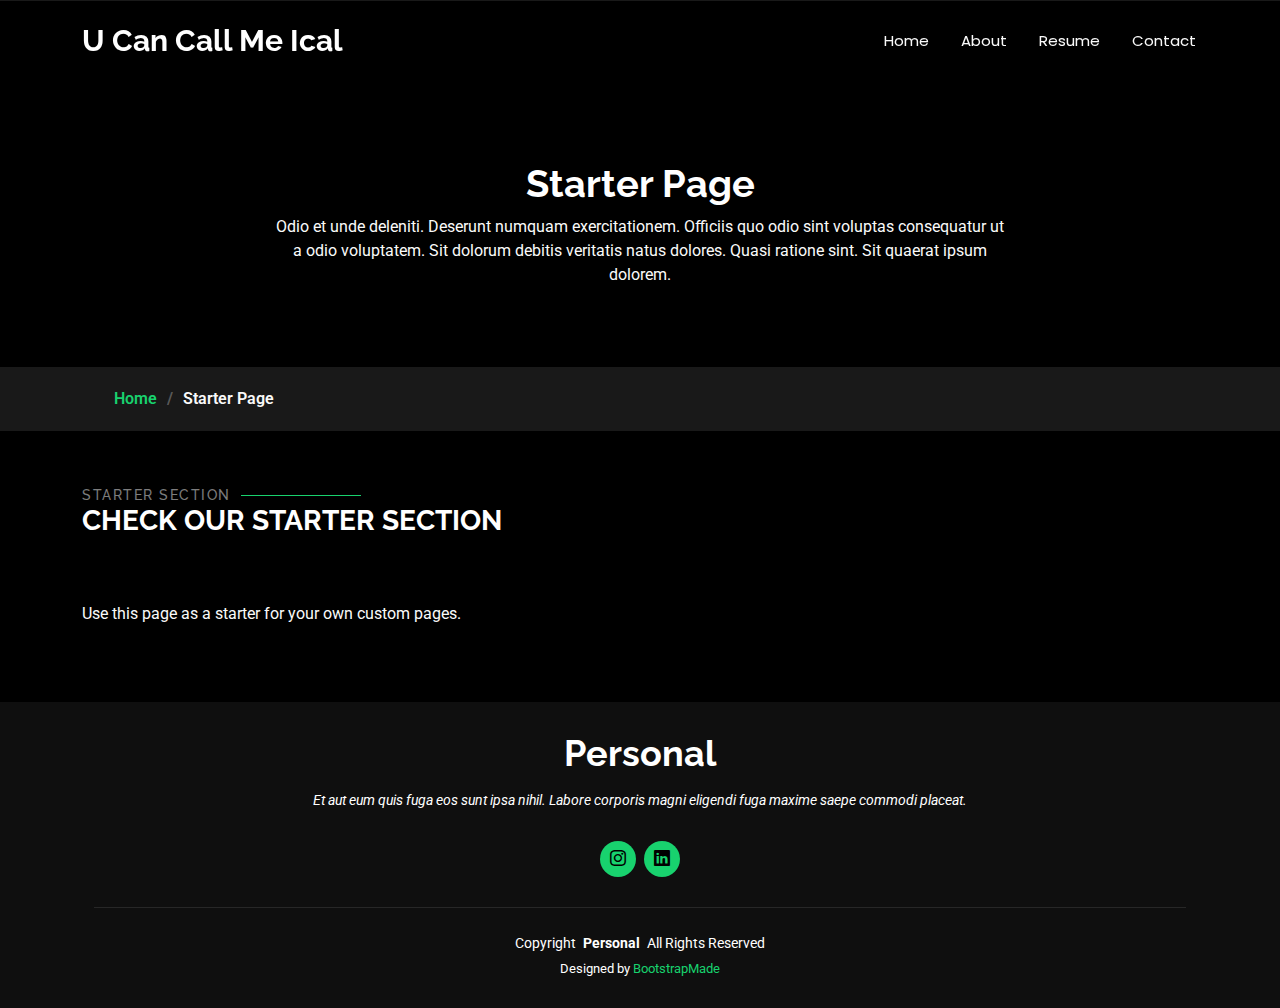
<file: starter-page.html>
<!DOCTYPE html>
<html lang="en">

<head>
  <meta charset="utf-8">
  <meta content="width=device-width, initial-scale=1.0" name="viewport">
  <title>U Can Call Me Ical</title>
  <meta name="description" content="">
  <meta name="keywords" content="">

  <!-- Favicons -->
  <link href="assets/img/favicon.png" rel="icon">
  <link href="assets/img/apple-touch-icon.png" rel="apple-touch-icon">

  <!-- Fonts -->
  <link href="https://fonts.googleapis.com" rel="preconnect">
  <link href="https://fonts.gstatic.com" rel="preconnect" crossorigin>
  <link href="https://fonts.googleapis.com/css2?family=Roboto:ital,wght@0,100;0,300;0,400;0,500;0,700;0,900;1,100;1,300;1,400;1,500;1,700;1,900&family=Poppins:ital,wght@0,100;0,200;0,300;0,400;0,500;0,600;0,700;0,800;0,900;1,100;1,200;1,300;1,400;1,500;1,600;1,700;1,800;1,900&family=Raleway:ital,wght@0,100;0,200;0,300;0,400;0,500;0,600;0,700;0,800;0,900;1,100;1,200;1,300;1,400;1,500;1,600;1,700;1,800;1,900&display=swap" rel="stylesheet">

  <!-- Vendor CSS Files -->
  <link href="assets/vendor/bootstrap/css/bootstrap.min.css" rel="stylesheet">
  <link href="assets/vendor/bootstrap-icons/bootstrap-icons.css" rel="stylesheet">
  <link href="assets/vendor/aos/aos.css" rel="stylesheet">
  <link href="assets/vendor/swiper/swiper-bundle.min.css" rel="stylesheet">
  <link href="assets/vendor/glightbox/css/glightbox.min.css" rel="stylesheet">

  <!-- Main CSS File -->
  <link href="assets/css/main.css" rel="stylesheet">

  <!-- =======================================================
  * Template Name: Personal
  * Template URL: https://bootstrapmade.com/personal-free-resume-bootstrap-template/
  * Updated: Nov 04 2024 with Bootstrap v5.3.3
  * Author: BootstrapMade.com
  * License: https://bootstrapmade.com/license/
  ======================================================== -->
</head>

<body class="starter-page-page">

  <header id="header" class="header d-flex align-items-center fixed-top">
    <div class="container-fluid container-xl position-relative d-flex align-items-center justify-content-between">

      <a href="index.html" class="logo d-flex align-items-center">
        <!-- Uncomment the line below if you also wish to use an image logo -->
        <!-- <img src="assets/img/logo.png" alt=""> -->
        <h1 class="sitename">U Can Call Me Ical</h1>
      </a>

      <nav id="navmenu" class="navmenu">
        <ul>
          <li><a href="index.html">Home</a></li>
          <li><a href="about.html">About</a></li>
          <li><a href="resume.html">Resume</a></li>
          <li><a href="contact.html">Contact</a></li>
        </ul>
        <i class="mobile-nav-toggle d-xl-none bi bi-list"></i>
      </nav>

    </div>
  </header>

  <main class="main">

    <!-- Page Title -->
    <div class="page-title" data-aos="fade">
      <div class="heading">
        <div class="container">
          <div class="row d-flex justify-content-center text-center">
            <div class="col-lg-8">
              <h1>Starter Page</h1>
              <p class="mb-0">Odio et unde deleniti. Deserunt numquam exercitationem. Officiis quo odio sint voluptas consequatur ut a odio voluptatem. Sit dolorum debitis veritatis natus dolores. Quasi ratione sint. Sit quaerat ipsum dolorem.</p>
            </div>
          </div>
        </div>
      </div>
      <nav class="breadcrumbs">
        <div class="container">
          <ol>
            <li><a href="index.html">Home</a></li>
            <li class="current">Starter Page</li>
          </ol>
        </div>
      </nav>
    </div><!-- End Page Title -->

    <!-- Starter Section Section -->
    <section id="starter-section" class="starter-section section">

      <!-- Section Title -->
      <div class="container section-title" data-aos="fade-up">
        <h2>Starter Section</h2>
        <div><span>Check Our</span> <span class="description-title">Starter Section</span></div>
      </div><!-- End Section Title -->

      <div class="container" data-aos="fade-up">
        <p>Use this page as a starter for your own custom pages.</p>
      </div>

    </section><!-- /Starter Section Section -->

  </main>

  <footer id="footer" class="footer dark-background">
    <div class="container">
      <h3 class="sitename">Personal</h3>
      <p>Et aut eum quis fuga eos sunt ipsa nihil. Labore corporis magni eligendi fuga maxime saepe commodi placeat.</p>
      <div class="social-links d-flex justify-content-center">
        <a href=""><i class="bi bi-instagram"></i></a>
        <a href=""><i class="bi bi-linkedin"></i></a>
      </div>
      <div class="container">
        <div class="copyright">
          <span>Copyright</span> <strong class="px-1 sitename">Personal</strong> <span>All Rights Reserved</span>
        </div>
        <div class="credits">
          <!-- All the links in the footer should remain intact. -->
          <!-- You can delete the links only if you've purchased the pro version. -->
          <!-- Licensing information: https://bootstrapmade.com/license/ -->
          <!-- Purchase the pro version with working PHP/AJAX contact form: [buy-url] -->
          Designed by <a href="https://bootstrapmade.com/">BootstrapMade</a>
        </div>
      </div>
    </div>
  </footer>

  <!-- Scroll Top -->
  <a href="#" id="scroll-top" class="scroll-top d-flex align-items-center justify-content-center"><i class="bi bi-arrow-up-short"></i></a>

  <!-- Preloader -->
  <div id="preloader"></div>

  <!-- Vendor JS Files -->
  <script src="assets/vendor/bootstrap/js/bootstrap.bundle.min.js"></script>
  <script src="assets/vendor/php-email-form/validate.js"></script>
  <script src="assets/vendor/aos/aos.js"></script>
  <script src="assets/vendor/typed.js/typed.umd.js"></script>
  <script src="assets/vendor/purecounter/purecounter_vanilla.js"></script>
  <script src="assets/vendor/waypoints/noframework.waypoints.js"></script>
  <script src="assets/vendor/swiper/swiper-bundle.min.js"></script>
  <script src="assets/vendor/glightbox/js/glightbox.min.js"></script>
  <script src="assets/vendor/imagesloaded/imagesloaded.pkgd.min.js"></script>
  <script src="assets/vendor/isotope-layout/isotope.pkgd.min.js"></script>

  <!-- Main JS File -->
  <script src="assets/js/main.js"></script>

</body>

</html>
</file>
<file: assets/css/main.css>
/**
* Template Name: Personal
* Template URL: https://bootstrapmade.com/personal-free-resume-bootstrap-template/
* Updated: Nov 04 2024 with Bootstrap v5.3.3
* Author: BootstrapMade.com
* License: https://bootstrapmade.com/license/
*/

/*--------------------------------------------------------------
# Font & Color Variables
# Help: https://bootstrapmade.com/color-system/
--------------------------------------------------------------*/
/* Fonts */
:root {
  --default-font: "Roboto",  system-ui, -apple-system, "Segoe UI", Roboto, "Helvetica Neue", Arial, "Noto Sans", "Liberation Sans", sans-serif, "Apple Color Emoji", "Segoe UI Emoji", "Segoe UI Symbol", "Noto Color Emoji";
  --heading-font: "Raleway",  sans-serif;
  --nav-font: "Poppins",  sans-serif;
}

/* Global Colors - The following color variables are used throughout the website. Updating them here will change the color scheme of the entire website */
:root { 
  --background-color: #000000; /* Background color for the entire website, including individual sections */
  --default-color: #fafafa; /* Default color used for the majority of the text content across the entire website */
  --heading-color: #ffffff; /* Color for headings, subheadings and title throughout the website */
  --accent-color: #18d26e; /* Accent color that represents your brand on the website. It's used for buttons, links, and other elements that need to stand out */
  --surface-color: #1a1a1a; /* The surface color is used as a background of boxed elements within sections, such as cards, icon boxes, or other elements that require a visual separation from the global background. */
  --contrast-color: #000000; /* Contrast color for text, ensuring readability against backgrounds of accent, heading, or default colors. */
}

/* Nav Menu Colors - The following color variables are used specifically for the navigation menu. They are separate from the global colors to allow for more customization options */
:root {
  --nav-color: #fafafa;  /* The default color of the main navmenu links */
  --nav-hover-color: #18d26e; /* Applied to main navmenu links when they are hovered over or active */
  --nav-mobile-background-color: #1a1a1a; /* Used as the background color for mobile navigation menu */
  --nav-dropdown-background-color: #1a1a1a; /* Used as the background color for dropdown items that appear when hovering over primary navigation items */
  --nav-dropdown-color: #fafafa; /* Used for navigation links of the dropdown items in the navigation menu. */
  --nav-dropdown-hover-color: #18d26e; /* Similar to --nav-hover-color, this color is applied to dropdown navigation links when they are hovered over. */
}

/* Color Presets - These classes override global colors when applied to any section or element, providing reuse of the sam color scheme. */

.light-background {
  --background-color: #1a1a1a;
  --surface-color: #343434;
}

.dark-background {
  --background-color: rgba(15, 15, 15, 0.975);
  --default-color: #ffffff;
  --heading-color: #ffffff;
  --surface-color: #292929f9;
  --contrast-color: #000000;
}

/* Smooth scroll */
:root {
  scroll-behavior: smooth;
}

/*--------------------------------------------------------------
# General Styling & Shared Classes
--------------------------------------------------------------*/
body {
  color: var(--default-color);
  background-color: var(--background-color);
  font-family: var(--default-font);
}

a {
  color: var(--accent-color);
  text-decoration: none;
  transition: 0.3s;
}

a:hover {
  color: color-mix(in srgb, var(--accent-color), transparent 25%);
  text-decoration: none;
}

h1,
h2,
h3,
h4,
h5,
h6 {
  color: var(--heading-color);
  font-family: var(--heading-font);
}

/* PHP Email Form Messages
------------------------------*/
.php-email-form .error-message {
  display: none;
  background: #df1529;
  color: #ffffff;
  text-align: left;
  padding: 15px;
  margin-bottom: 24px;
  font-weight: 600;
}

.php-email-form .sent-message {
  display: none;
  color: #ffffff;
  background: #059652;
  text-align: center;
  padding: 15px;
  margin-bottom: 24px;
  font-weight: 600;
}

.php-email-form .loading {
  display: none;
  background: var(--surface-color);
  text-align: center;
  padding: 15px;
  margin-bottom: 24px;
}

.php-email-form .loading:before {
  content: "";
  display: inline-block;
  border-radius: 50%;
  width: 24px;
  height: 24px;
  margin: 0 10px -6px 0;
  border: 3px solid var(--accent-color);
  border-top-color: var(--surface-color);
  animation: php-email-form-loading 1s linear infinite;
}

@keyframes php-email-form-loading {
  0% {
    transform: rotate(0deg);
  }

  100% {
    transform: rotate(360deg);
  }
}

/*--------------------------------------------------------------
# Global Header
--------------------------------------------------------------*/
.header {
  --background-color: rgba(0, 0, 0, 0);
  color: var(--default-color);
  background-color: var(--background-color);
  padding: 15px 0;
  transition: all 0.5s;
  z-index: 997;
}

.header .logo {
  line-height: 1;
}

.header .logo img {
  max-height: 32px;
  margin-right: 8px;
}

.header .logo h1 {
  font-size: 30px;
  margin: 0;
  font-weight: 700;
  color: var(--heading-color);
}

.scrolled .header {
  box-shadow: 0px 0 18px rgba(0, 0, 0, 0.1);
}

/* Global Header on Scroll
------------------------------*/
.scrolled .header {
  --background-color: rgba(0, 0, 0, 0.8);
}

/*--------------------------------------------------------------
# Navigation Menu
--------------------------------------------------------------*/
/* Desktop Navigation */
@media (min-width: 1200px) {
  .navmenu {
    padding: 0;
  }

  .navmenu ul {
    margin: 0;
    padding: 0;
    display: flex;
    list-style: none;
    align-items: center;
  }

  .navmenu li {
    position: relative;
  }

  .navmenu>ul>li {
    white-space: nowrap;
    padding: 15px 14px;
  }

  .navmenu>ul>li:last-child {
    padding-right: 0;
  }

  .navmenu a,
  .navmenu a:focus {
    color: var(--nav-color);
    font-size: 15px;
    padding: 0 2px;
    font-family: var(--nav-font);
    font-weight: 400;
    display: flex;
    align-items: center;
    justify-content: space-between;
    white-space: nowrap;
    transition: 0.3s;
    position: relative;
  }

  .navmenu a i,
  .navmenu a:focus i {
    font-size: 12px;
    line-height: 0;
    margin-left: 5px;
    transition: 0.3s;
  }

  .navmenu>ul>li>a:before {
    content: "";
    position: absolute;
    height: 2px;
    bottom: -6px;
    left: 0;
    background-color: var(--nav-hover-color);
    visibility: hidden;
    width: 0px;
    transition: all 0.3s ease-in-out 0s;
  }

  .navmenu a:hover:before,
  .navmenu li:hover>a:before,
  .navmenu .active:before {
    visibility: visible;
    width: 25px;
  }

  .navmenu li:hover>a,
  .navmenu .active,
  .navmenu .active:focus {
    color: var(--nav-hover-color);
  }

  .navmenu .dropdown ul {
    margin: 0;
    padding: 10px 0;
    background: var(--nav-dropdown-background-color);
    display: block;
    position: absolute;
    visibility: hidden;
    left: 14px;
    top: 130%;
    opacity: 0;
    transition: 0.3s;
    border-radius: 4px;
    z-index: 99;
    box-shadow: 0px 0px 30px rgba(0, 0, 0, 0.1);
  }

  .navmenu .dropdown ul li {
    min-width: 200px;
  }

  .navmenu .dropdown ul a {
    padding: 10px 20px;
    font-size: 15px;
    text-transform: none;
    color: var(--nav-dropdown-color);
  }

  .navmenu .dropdown ul a i {
    font-size: 12px;
  }

  .navmenu .dropdown ul a:hover,
  .navmenu .dropdown ul .active:hover,
  .navmenu .dropdown ul li:hover>a {
    color: var(--nav-dropdown-hover-color);
  }

  .navmenu .dropdown:hover>ul {
    opacity: 1;
    top: 100%;
    visibility: visible;
  }

  .navmenu .dropdown .dropdown ul {
    top: 0;
    left: -90%;
    visibility: hidden;
  }

  .navmenu .dropdown .dropdown:hover>ul {
    opacity: 1;
    top: 0;
    left: -100%;
    visibility: visible;
  }
}

/* Mobile Navigation */
@media (max-width: 1199px) {
  .mobile-nav-toggle {
    color: var(--nav-color);
    font-size: 28px;
    line-height: 0;
    margin-right: 10px;
    cursor: pointer;
    transition: color 0.3s;
  }

  .navmenu {
    padding: 0;
    z-index: 9997;
  }

  .navmenu ul {
    display: none;
    list-style: none;
    position: absolute;
    inset: 60px 20px 20px 20px;
    padding: 10px 0;
    margin: 0;
    border-radius: 6px;
    background-color: var(--nav-mobile-background-color);
    border: 1px solid color-mix(in srgb, var(--default-color), transparent 90%);
    box-shadow: none;
    overflow-y: auto;
    transition: 0.3s;
    z-index: 9998;
  }

  .navmenu a,
  .navmenu a:focus {
    color: var(--nav-dropdown-color);
    padding: 10px 20px;
    font-family: var(--nav-font);
    font-size: 17px;
    font-weight: 500;
    display: flex;
    align-items: center;
    justify-content: space-between;
    white-space: nowrap;
    transition: 0.3s;
  }

  .navmenu a i,
  .navmenu a:focus i {
    font-size: 12px;
    line-height: 0;
    margin-left: 5px;
    width: 30px;
    height: 30px;
    display: flex;
    align-items: center;
    justify-content: center;
    border-radius: 50%;
    transition: 0.3s;
    background-color: color-mix(in srgb, var(--accent-color), transparent 90%);
  }

  .navmenu a i:hover,
  .navmenu a:focus i:hover {
    background-color: var(--accent-color);
    color: var(--contrast-color);
  }

  .navmenu a:hover,
  .navmenu .active,
  .navmenu .active:focus {
    color: var(--nav-dropdown-hover-color);
  }

  .navmenu .active i,
  .navmenu .active:focus i {
    background-color: var(--accent-color);
    color: var(--contrast-color);
    transform: rotate(180deg);
  }

  .navmenu .dropdown ul {
    position: static;
    display: none;
    z-index: 99;
    padding: 10px 0;
    margin: 10px 20px;
    background-color: var(--nav-dropdown-background-color);
    transition: all 0.5s ease-in-out;
  }

  .navmenu .dropdown ul ul {
    background-color: rgba(33, 37, 41, 0.1);
  }

  .navmenu .dropdown>.dropdown-active {
    display: block;
    background-color: rgba(33, 37, 41, 0.03);
  }

  .mobile-nav-active {
    overflow: hidden;
  }

  .mobile-nav-active .mobile-nav-toggle {
    color: #fff;
    position: absolute;
    font-size: 32px;
    top: 15px;
    right: 15px;
    margin-right: 0;
    z-index: 9999;
  }

  .mobile-nav-active .navmenu {
    position: fixed;
    overflow: hidden;
    inset: 0;
    background: rgba(33, 37, 41, 0.8);
    transition: 0.3s;
  }

  .mobile-nav-active .navmenu>ul {
    display: block;
  }
}

/*--------------------------------------------------------------
# Global Footer
--------------------------------------------------------------*/
.footer {
  color: var(--default-color);
  background-color: var(--background-color);
  font-size: 14px;
  text-align: center;
  padding: 30px 0;
  position: relative;
}

.footer h3 {
  font-size: 36px;
  font-weight: 700;
  position: relative;
  padding: 0;
  margin: 0 0 15px 0;
}

.footer p {
  font-size: 15;
  font-style: italic;
  padding: 0;
  margin: 0 0 30px 0;
}

.footer .social-links {
  margin: 0 0 30px 0;
}

.footer .social-links a {
  font-size: 16px;
  display: flex;
  align-items: center;
  justify-content: center;
  background: var(--accent-color);
  color: var(--contrast-color);
  line-height: 1;
  margin: 0 4px;
  border-radius: 50%;
  text-align: center;
  width: 36px;
  height: 36px;
  transition: 0.3s;
}

.footer .social-links a:hover {
  background: color-mix(in srgb, var(--accent-color), transparent 20%);
  text-decoration: none;
}

.footer .copyright {
  padding-top: 25px;
  border-top: 1px solid color-mix(in srgb, var(--default-color), transparent 90%);
}

.footer .credits {
  font-size: 13px;
  padding-top: 5px;
}

/*--------------------------------------------------------------
# Preloader
--------------------------------------------------------------*/
#preloader {
  position: fixed;
  inset: 0;
  z-index: 999999;
  overflow: hidden;
  background: var(--background-color);
  transition: all 0.6s ease-out;
}

#preloader:before {
  content: "";
  position: fixed;
  top: calc(50% - 30px);
  left: calc(50% - 30px);
  border: 6px solid #ffffff;
  border-color: var(--accent-color) transparent var(--accent-color) transparent;
  border-radius: 50%;
  width: 60px;
  height: 60px;
  animation: animate-preloader 1.5s linear infinite;
}

@keyframes animate-preloader {
  0% {
    transform: rotate(0deg);
  }

  100% {
    transform: rotate(360deg);
  }
}

/*--------------------------------------------------------------
# Scroll Top Button
--------------------------------------------------------------*/
.scroll-top {
  position: fixed;
  visibility: hidden;
  opacity: 0;
  right: 15px;
  bottom: -15px;
  z-index: 99999;
  background-color: var(--accent-color);
  width: 44px;
  height: 44px;
  border-radius: 50px;
  transition: all 0.4s;
}

.scroll-top i {
  font-size: 24px;
  color: var(--contrast-color);
  line-height: 0;
}

.scroll-top:hover {
  background-color: color-mix(in srgb, var(--accent-color), transparent 20%);
  color: var(--contrast-color);
}

.scroll-top.active {
  visibility: visible;
  opacity: 1;
  bottom: 15px;
}

/*--------------------------------------------------------------
# Disable aos animation delay on mobile devices
--------------------------------------------------------------*/
@media screen and (max-width: 768px) {
  [data-aos-delay] {
    transition-delay: 0 !important;
  }
}

/*--------------------------------------------------------------
# Global Page Titles & Breadcrumbs
--------------------------------------------------------------*/
.page-title {
  color: var(--default-color);
  background-color: var(--background-color);
  position: relative;
}

.page-title .heading {
  padding: 160px 0 80px 0;
  border-top: 1px solid color-mix(in srgb, var(--default-color), transparent 90%);
}

.page-title .heading h1 {
  font-size: 38px;
  font-weight: 700;
}

.page-title nav {
  background-color: color-mix(in srgb, var(--default-color), transparent 90%);
  padding: 20px 0;
}

.page-title nav ol {
  display: flex;
  flex-wrap: wrap;
  list-style: none;
  margin: 0;
  font-size: 16px;
  font-weight: 600;
}

.page-title nav ol li+li {
  padding-left: 10px;
}

.page-title nav ol li+li::before {
  content: "/";
  display: inline-block;
  padding-right: 10px;
  color: color-mix(in srgb, var(--default-color), transparent 70%);
}

/*--------------------------------------------------------------
# Global Sections
--------------------------------------------------------------*/
section,
.section {
  color: var(--default-color);
  background-color: var(--background-color);
  padding: 60px 0;
  scroll-margin-top: 100px;
  overflow: clip;
}

@media (max-width: 1199px) {

  section,
  .section {
    scroll-margin-top: 66px;
  }
}

/*--------------------------------------------------------------
# Global Section Titles
--------------------------------------------------------------*/
.section-title {
  padding-bottom: 60px;
  position: relative;
}

.section-title h2 {
  font-size: 14px;
  font-weight: 500;
  padding: 0;
  line-height: 1px;
  margin: 0;
  letter-spacing: 1.5px;
  text-transform: uppercase;
  color: color-mix(in srgb, var(--default-color), transparent 50%);
  position: relative;
}

.section-title h2::after {
  content: "";
  width: 120px;
  height: 1px;
  display: inline-block;
  background: var(--accent-color);
  margin: 4px 10px;
}

.section-title div {
  color: var(--heading-color);
  margin: 0;
  margin: 0;
  font-size: 28px;
  font-weight: 700;
  text-transform: uppercase;
  font-family: var(--heading-font);
}

/*--------------------------------------------------------------
# Hero Section
--------------------------------------------------------------*/
.hero {
  width: 100%;
  min-height: 100vh;
  position: relative;
  padding: 80px 0;
  display: flex;
  align-items: center;
  justify-content: center;
}

.hero img {
  position: absolute;
  inset: 0;
  display: block;
  width: 100%;
  height: 100%;
  object-fit: cover;
  z-index: 1;
}

.hero .container {
  position: relative;
  z-index: 3;
}

.hero h2 {
  margin: 0;
  font-size: 64px;
  font-weight: 700;
}

.hero p {
  margin: 5px 0 0 0;
  font-size: 26px;
}

.hero p span {
  letter-spacing: 1px;
  border-bottom: 2px solid var(--accent-color);
}

.hero .social-links {
  margin-top: 25px;
}

.hero .social-links a {
  background-color: color-mix(in srgb, var(--default-color), transparent 90%);
  color: var(--default-color);
  font-size: 14px;
  width: 40px;
  height: 40px;
  border-radius: 50px;
  display: inline-flex;
  align-items: center;
  justify-content: center;
  margin-right: 20px;
  transition: 0.3s;
}

.hero .social-links a:hover {
  background-color: var(--accent-color);
}

@media (max-width: 768px) {
  .hero h2 {
    font-size: 32px;
  }

  .hero p {
    font-size: 20px;
  }
}

/*--------------------------------------------------------------
# About Section
--------------------------------------------------------------*/
.about .content h2 {
  font-weight: 700;
  font-size: 24px;
}

.about .content ul {
  list-style: none;
  padding: 0;
}

.about .content ul li {
  margin-bottom: 20px;
  display: flex;
  align-items: center;
}

.about .content ul strong {
  margin-right: 10px;
}

.about .content ul i {
  font-size: 16px;
  margin-right: 5px;
  color: var(--accent-color);
  line-height: 0;
}

/*--------------------------------------------------------------
# Stats Section
--------------------------------------------------------------*/
.stats i {
  background-color: var(--surface-color);
  color: var(--accent-color);
  box-shadow: 0px 2px 25px rgba(0, 0, 0, 0.1);
  width: 54px;
  height: 54px;
  font-size: 24px;
  border-radius: 50px;
  border: 2px solid var(--background-color);
  display: inline-flex;
  align-items: center;
  justify-content: center;
  position: relative;
  z-index: 1;
}

.stats .stats-item {
  background-color: var(--surface-color);
  margin-top: -27px;
  padding: 30px 30px 25px 30px;
  width: 100%;
  position: relative;
  text-align: center;
  box-shadow: 0px 2px 35px rgba(0, 0, 0, 0.1);
  border-radius: 4px;
  z-index: 0;
}

.stats .stats-item span {
  font-size: 36px;
  display: block;
  font-weight: 700;
  color: color-mix(in srgb, var(--default-color), transparent 20%);
}

.stats .stats-item p {
  padding: 0;
  margin: 0;
  font-family: var(--heading-font);
  font-size: 16px;
}

/*--------------------------------------------------------------
# Skills Section
--------------------------------------------------------------*/
.skills .progress {
  height: 60px;
  display: block;
  background: none;
  border-radius: 0;
}

.skills .progress .skill {
  color: var(--heading-color);
  padding: 0;
  margin: 0 0 6px 0;
  text-transform: uppercase;
  display: block;
  font-weight: 600;
  font-family: var(--heading-font);
}

.skills .progress .skill .val {
  float: right;
  font-style: normal;
}

.skills .progress-bar-wrap {
  background: color-mix(in srgb, var(--default-color), transparent 90%);
  height: 10px;
}

.skills .progress-bar {
  width: 1px;
  height: 10px;
  transition: 0.9s;
  background-color: var(--accent-color);
}

/*--------------------------------------------------------------
# Interests Section
--------------------------------------------------------------*/
.interests .features-item {
  background-color: var(--surface-color);
  display: flex;
  align-items: center;
  padding: 20px;
  transition: 0.3s;
  border: 1px solid color-mix(in srgb, var(--default-color), transparent 90%);
  position: relative;
}

.interests .features-item i {
  font-size: 32px;
  padding-right: 10px;
  line-height: 0;
}

.interests .features-item h3 {
  font-weight: 700;
  margin: 0;
  padding: 0;
  line-height: 1;
  font-size: 16px;
}

.interests .features-item h3 a {
  color: var(--heading-color);
  transition: 0.3s;
}

.interests .features-item:hover {
  border-color: var(--accent-color);
}

.interests .features-item:hover h3 a {
  color: var(--accent-color);
}

/*--------------------------------------------------------------
# Testimonials Section
--------------------------------------------------------------*/
.testimonials .testimonials-carousel,
.testimonials .testimonials-slider {
  overflow: hidden;
}

.testimonials .testimonial-item {
  box-sizing: content-box;
  min-height: 320px;
}

.testimonials .testimonial-item .testimonial-img {
  width: 90px;
  border-radius: 50%;
  margin: -40px 0 0 40px;
  position: relative;
  z-index: 2;
  border: 6px solid var(--background-color);
}

.testimonials .testimonial-item h3 {
  font-size: 18px;
  font-weight: bold;
  margin: 10px 0 5px 45px;
}

.testimonials .testimonial-item h4 {
  font-size: 14px;
  color: color-mix(in srgb, var(--default-color), transparent 20%);
  margin: 0 0 0 45px;
}

.testimonials .testimonial-item .quote-icon-left,
.testimonials .testimonial-item .quote-icon-right {
  color: color-mix(in srgb, var(--accent-color), transparent 50%);
  font-size: 26px;
  line-height: 0;
}

.testimonials .testimonial-item .quote-icon-left {
  display: inline-block;
  left: -5px;
  position: relative;
}

.testimonials .testimonial-item .quote-icon-right {
  display: inline-block;
  right: -5px;
  position: relative;
  top: 10px;
  transform: scale(-1, -1);
}

.testimonials .testimonial-item p {
  font-style: italic;
  margin: 0 15px 0 15px;
  padding: 20px 20px 60px 20px;
  background: var(--surface-color);
  border-radius: 6px;
  position: relative;
  z-index: 1;
}

.testimonials .swiper-wrapper {
  height: auto;
}

.testimonials .swiper-pagination {
  margin-top: 20px;
  position: relative;
}

.testimonials .swiper-pagination .swiper-pagination-bullet {
  width: 12px;
  height: 12px;
  background-color: var(--background-color);
  opacity: 1;
  border: 1px solid var(--accent-color);
}

.testimonials .swiper-pagination .swiper-pagination-bullet-active {
  background-color: var(--accent-color);
}

/*--------------------------------------------------------------
# Resume Section
--------------------------------------------------------------*/
.resume .resume-title {
  color: var(--heading-color);
  font-size: 26px;
  font-weight: 700;
  margin-top: 20px;
  margin-bottom: 20px;
}

.resume .resume-item {
  padding: 0 0 20px 20px;
  margin-top: -2px;
  border-left: 2px solid var(--accent-color);
  position: relative;
}

.resume .resume-item h4 {
  line-height: 18px;
  font-size: 18px;
  font-weight: 600;
  text-transform: uppercase;
  color: color-mix(in srgb, var(--default-color), transparent 20%);
  margin-bottom: 10px;
}

.resume .resume-item h5 {
  font-size: 16px;
  padding: 5px 15px;
  display: inline-block;
  font-weight: 600;
  margin-bottom: 10px;
}

.resume .resume-item ul {
  padding-left: 20px;
}

.resume .resume-item ul li {
  padding-bottom: 10px;
}

.resume .resume-item:last-child {
  padding-bottom: 0;
}

.resume .resume-item::before {
  content: "";
  position: absolute;
  width: 16px;
  height: 16px;
  border-radius: 50px;
  left: -9px;
  top: 0;
  background: var(--background-color);
  border: 2px solid var(--accent-color);
}

/*--------------------------------------------------------------
# Services Section
--------------------------------------------------------------*/
.services .service-item {
  background-color: var(--surface-color);
  text-align: center;
  padding: 80px 20px;
  transition: all ease-in-out 0.3s;
  height: 100%;
}

.services .service-item .icon {
  margin: 0 auto;
  width: 64px;
  height: 64px;
  background: var(--accent-color);
  border-radius: 4px;
  display: flex;
  align-items: center;
  justify-content: center;
  margin-bottom: 20px;
  transition: 0.3s;
  transform-style: preserve-3d;
}

.services .service-item .icon i {
  color: var(--contrast-color);
  font-size: 28px;
  transition: ease-in-out 0.3s;
}

.services .service-item .icon::before {
  position: absolute;
  content: "";
  left: -8px;
  top: -8px;
  height: 100%;
  width: 100%;
  background: color-mix(in srgb, var(--accent-color), transparent 80%);
  border-radius: 5px;
  transition: all 0.3s ease-out 0s;
  transform: translateZ(-1px);
}

.services .service-item h3 {
  font-weight: 700;
  margin: 10px 0 15px 0;
  font-size: 22px;
}

.services .service-item p {
  line-height: 24px;
  font-size: 14px;
  margin-bottom: 0;
}

.services .service-item:hover {
  background: var(--accent-color);
  border-color: var(--accent-color);
}

.services .service-item:hover .icon {
  background: var(--surface-color);
}

.services .service-item:hover .icon i {
  color: var(--accent-color);
}

.services .service-item:hover .icon::before {
  background: color-mix(in srgb, var(--background-color), transparent 70%);
}

.services .service-item:hover h3,
.services .service-item:hover p {
  color: var(--contrast-color);
}

/*--------------------------------------------------------------
# Service Details Section
--------------------------------------------------------------*/
.service-details .services-list {
  background-color: var(--surface-color);
  padding: 10px 30px;
  border: 1px solid color-mix(in srgb, var(--default-color), transparent 90%);
  margin-bottom: 20px;
}

.service-details .services-list a {
  display: block;
  line-height: 1;
  padding: 8px 0 8px 15px;
  border-left: 3px solid color-mix(in srgb, var(--default-color), transparent 70%);
  margin: 20px 0;
  color: color-mix(in srgb, var(--default-color), transparent 20%);
  transition: 0.3s;
}

.service-details .services-list a.active {
  color: var(--heading-color);
  font-weight: 700;
  border-color: var(--accent-color);
}

.service-details .services-list a:hover {
  border-color: var(--accent-color);
}

.service-details .services-img {
  margin-bottom: 20px;
}

.service-details h3 {
  font-size: 26px;
  font-weight: 700;
}

.service-details h4 {
  font-size: 20px;
  font-weight: 700;
}

.service-details p {
  font-size: 15px;
}

.service-details ul {
  list-style: none;
  padding: 0;
  font-size: 15px;
}

.service-details ul li {
  padding: 5px 0;
  display: flex;
  align-items: center;
}

.service-details ul i {
  font-size: 20px;
  margin-right: 8px;
  color: var(--accent-color);
}

/*--------------------------------------------------------------
# Portfolio Section
--------------------------------------------------------------*/
.portfolio .portfolio-filters {
  padding: 0;
  margin: 0 auto 20px auto;
  list-style: none;
  text-align: center;
}

.portfolio .portfolio-filters li {
  cursor: pointer;
  display: inline-block;
  padding: 0;
  font-size: 18px;
  font-weight: 500;
  margin: 0 10px;
  line-height: 1;
  margin-bottom: 5px;
  transition: all 0.3s ease-in-out;
}

.portfolio .portfolio-filters li:hover,
.portfolio .portfolio-filters li.filter-active {
  color: var(--accent-color);
}

.portfolio .portfolio-filters li:first-child {
  margin-left: 0;
}

.portfolio .portfolio-filters li:last-child {
  margin-right: 0;
}

@media (max-width: 575px) {
  .portfolio .portfolio-filters li {
    font-size: 14px;
    margin: 0 5px;
  }
}

.portfolio .portfolio-content {
  position: relative;
  overflow: hidden;
}

.portfolio .portfolio-content img {
  transition: 0.3s;
}

.portfolio .portfolio-content .portfolio-info {
  opacity: 0;
  position: absolute;
  inset: 0;
  z-index: 3;
  transition: all ease-in-out 0.3s;
  background: rgba(0, 0, 0, 0.6);
  padding: 15px;
}

.portfolio .portfolio-content .portfolio-info h4 {
  font-size: 14px;
  padding: 5px 10px;
  font-weight: 400;
  color: #ffffff;
  display: inline-block;
  background-color: var(--accent-color);
}

.portfolio .portfolio-content .portfolio-info p {
  position: absolute;
  bottom: 10px;
  text-align: center;
  display: inline-block;
  left: 0;
  right: 0;
  font-size: 16px;
  font-weight: 600;
  color: rgba(255, 255, 255, 0.8);
}

.portfolio .portfolio-content .portfolio-info .preview-link,
.portfolio .portfolio-content .portfolio-info .details-link {
  position: absolute;
  left: calc(50% - 40px);
  font-size: 26px;
  top: calc(50% - 14px);
  color: #fff;
  transition: 0.3s;
  line-height: 1.2;
}

.portfolio .portfolio-content .portfolio-info .preview-link:hover,
.portfolio .portfolio-content .portfolio-info .details-link:hover {
  color: var(--accent-color);
}

.portfolio .portfolio-content .portfolio-info .details-link {
  left: 50%;
  font-size: 34px;
  line-height: 0;
}

.portfolio .portfolio-content:hover .portfolio-info {
  opacity: 1;
}

.portfolio .portfolio-content:hover img {
  transform: scale(1.1);
}

/*--------------------------------------------------------------
# Portfolio Details Section
--------------------------------------------------------------*/
.portfolio-details .portfolio-details-slider img {
  width: 100%;
}

.portfolio-details .portfolio-details-slider .swiper-pagination {
  margin-top: 20px;
  position: relative;
}

.portfolio-details .portfolio-details-slider .swiper-pagination .swiper-pagination-bullet {
  width: 12px;
  height: 12px;
  background-color: color-mix(in srgb, var(--default-color), transparent 85%);
  opacity: 1;
}

.portfolio-details .portfolio-details-slider .swiper-pagination .swiper-pagination-bullet-active {
  background-color: var(--accent-color);
}

.portfolio-details .portfolio-info {
  background-color: var(--surface-color);
  padding: 30px;
  box-shadow: 0px 0 30px rgba(0, 0, 0, 0.1);
}

.portfolio-details .portfolio-info h3 {
  font-size: 22px;
  font-weight: 700;
  margin-bottom: 20px;
  padding-bottom: 20px;
  border-bottom: 1px solid color-mix(in srgb, var(--default-color), transparent 85%);
}

.portfolio-details .portfolio-info ul {
  list-style: none;
  padding: 0;
  font-size: 15px;
}

.portfolio-details .portfolio-info ul li+li {
  margin-top: 10px;
}

.portfolio-details .portfolio-description {
  padding-top: 30px;
}

.portfolio-details .portfolio-description h2 {
  font-size: 26px;
  font-weight: 700;
  margin-bottom: 20px;
}

.portfolio-details .portfolio-description p {
  padding: 0;
  color: color-mix(in srgb, var(--default-color), transparent 30%);
}

/*--------------------------------------------------------------
# Starter Section Section
--------------------------------------------------------------*/

/*--------------------------------------------------------------
# Contact Section
--------------------------------------------------------------*/
.contact .info-item {
  box-shadow: 0px 0px 20px rgba(0, 0, 0, 0.1);
  padding: 20px 30px;
}

.contact .info-item .icon {
  color: var(--contrast-color);
  background-color: var(--accent-color);
  width: 56px;
  height: 56px;
  font-size: 24px;
  display: flex;
  justify-content: center;
  align-items: center;
  transition: all 0.3s ease-in-out;
  border-radius: 50%;
  margin-right: 15px;
}

.contact .info-item h3 {
  font-size: 18px;
  font-weight: 700;
  margin: 0 0 2px 0;
}

.contact .info-item p {
  padding: 0;
  margin-bottom: 0;
  font-size: 14px;
}

.contact .info-item .social-links a {
  font-size: 24px;
  display: inline-block;
  line-height: 1;
  margin: 4px 6px 0 0;
  transition: 0.3s;
  color: color-mix(in srgb, var(--default-color), transparent 50%);
}

.contact .info-item .social-links a:hover {
  color: var(--accent-color);
}

.contact .php-email-form {
  box-shadow: 0px 0px 20px rgba(0, 0, 0, 0.1);
  padding: 30px;
  margin-top: 30px;
}

@media (max-width: 575px) {
  .contact .php-email-form {
    padding: 20px;
  }
}

.contact .php-email-form input[type=text],
.contact .php-email-form input[type=email],
.contact .php-email-form textarea {
  color: var(--default-color);
  background-color: color-mix(in srgb, var(--background-color), transparent 50%);
  border-color: color-mix(in srgb, var(--default-color), transparent 80%);
  font-size: 14px;
  padding: 10px 15px;
  box-shadow: none;
  border-radius: 0;
}

.contact .php-email-form input[type=text]:focus,
.contact .php-email-form input[type=email]:focus,
.contact .php-email-form textarea:focus {
  border-color: var(--accent-color);
}

.contact .php-email-form input[type=text]::placeholder,
.contact .php-email-form input[type=email]::placeholder,
.contact .php-email-form textarea::placeholder {
  color: color-mix(in srgb, var(--default-color), transparent 70%);
}

.contact .php-email-form button[type=submit] {
  color: var(--contrast-color);
  background: var(--accent-color);
  border: 0;
  padding: 10px 30px;
  transition: 0.4s;
  border-radius: 50px;
}

.contact .php-email-form button[type=submit]:hover {
  background: color-mix(in srgb, var(--accent-color), transparent 20%);
}
</file>
